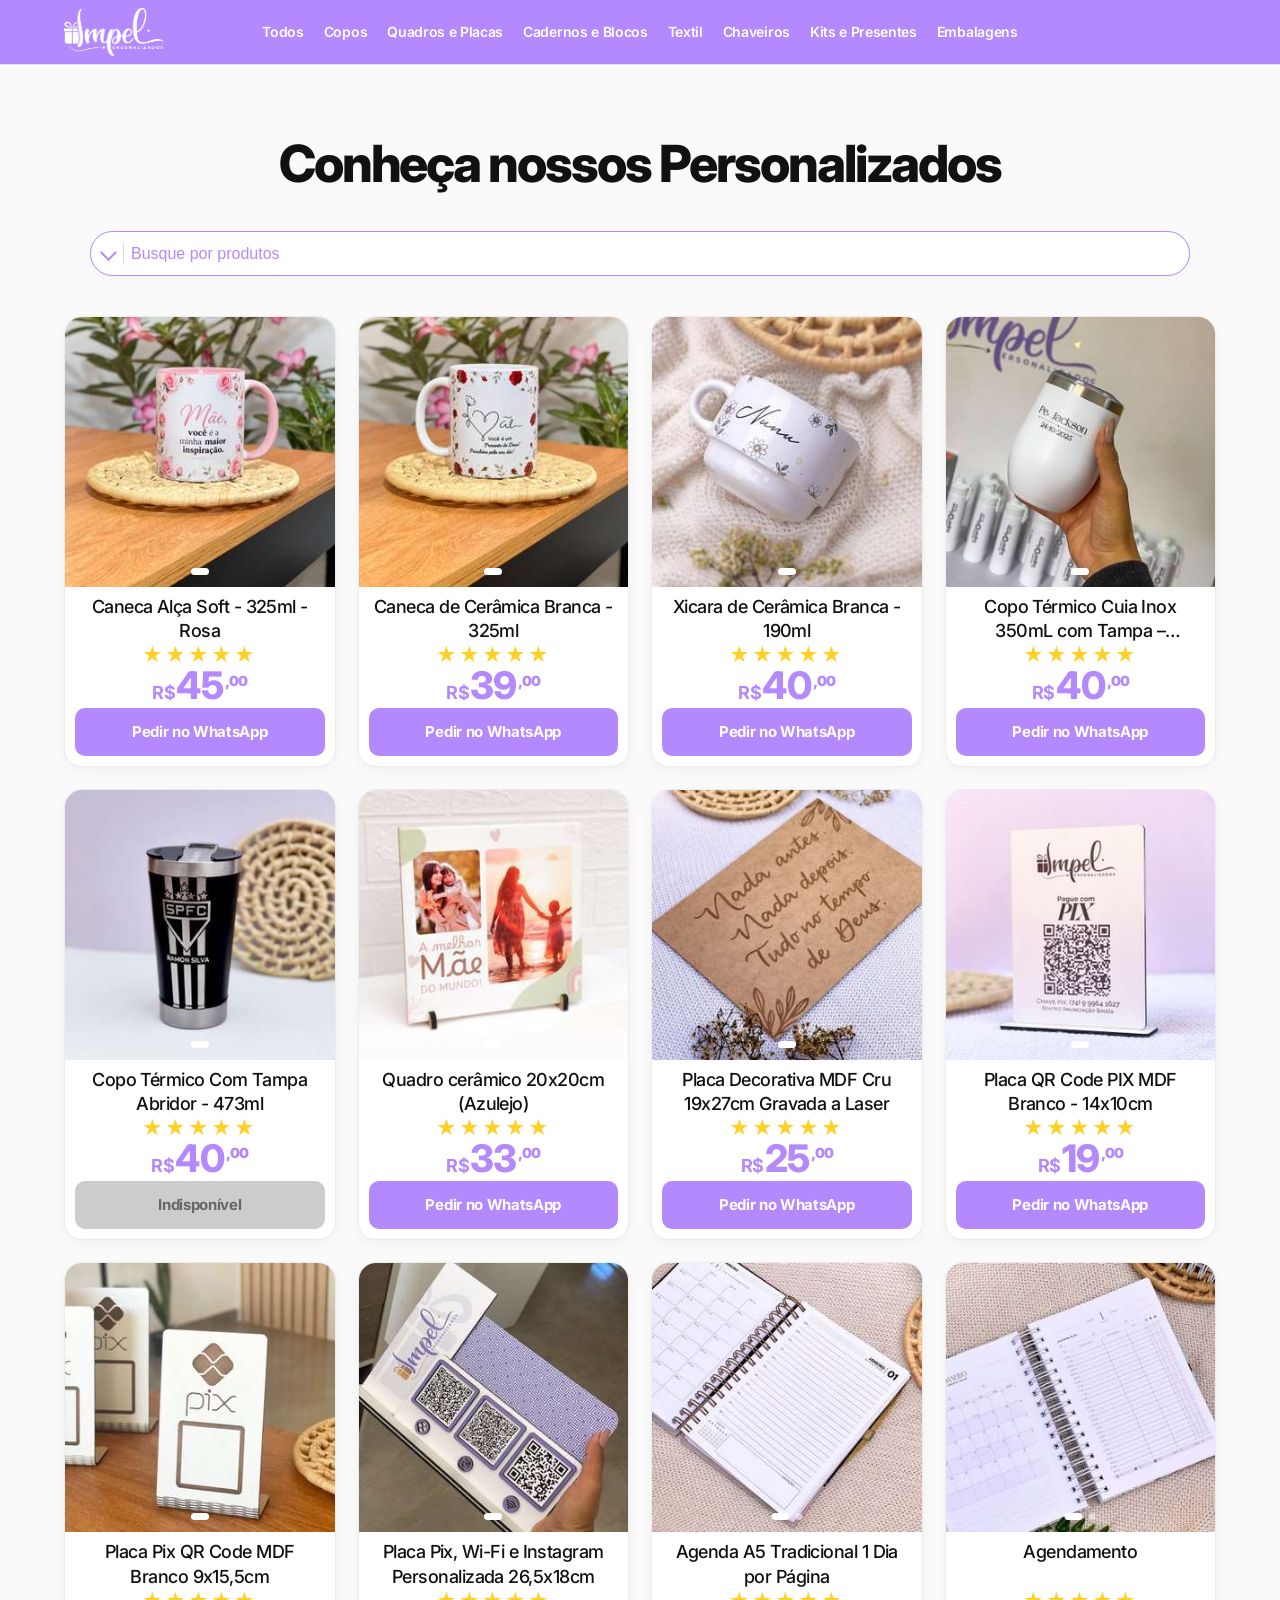
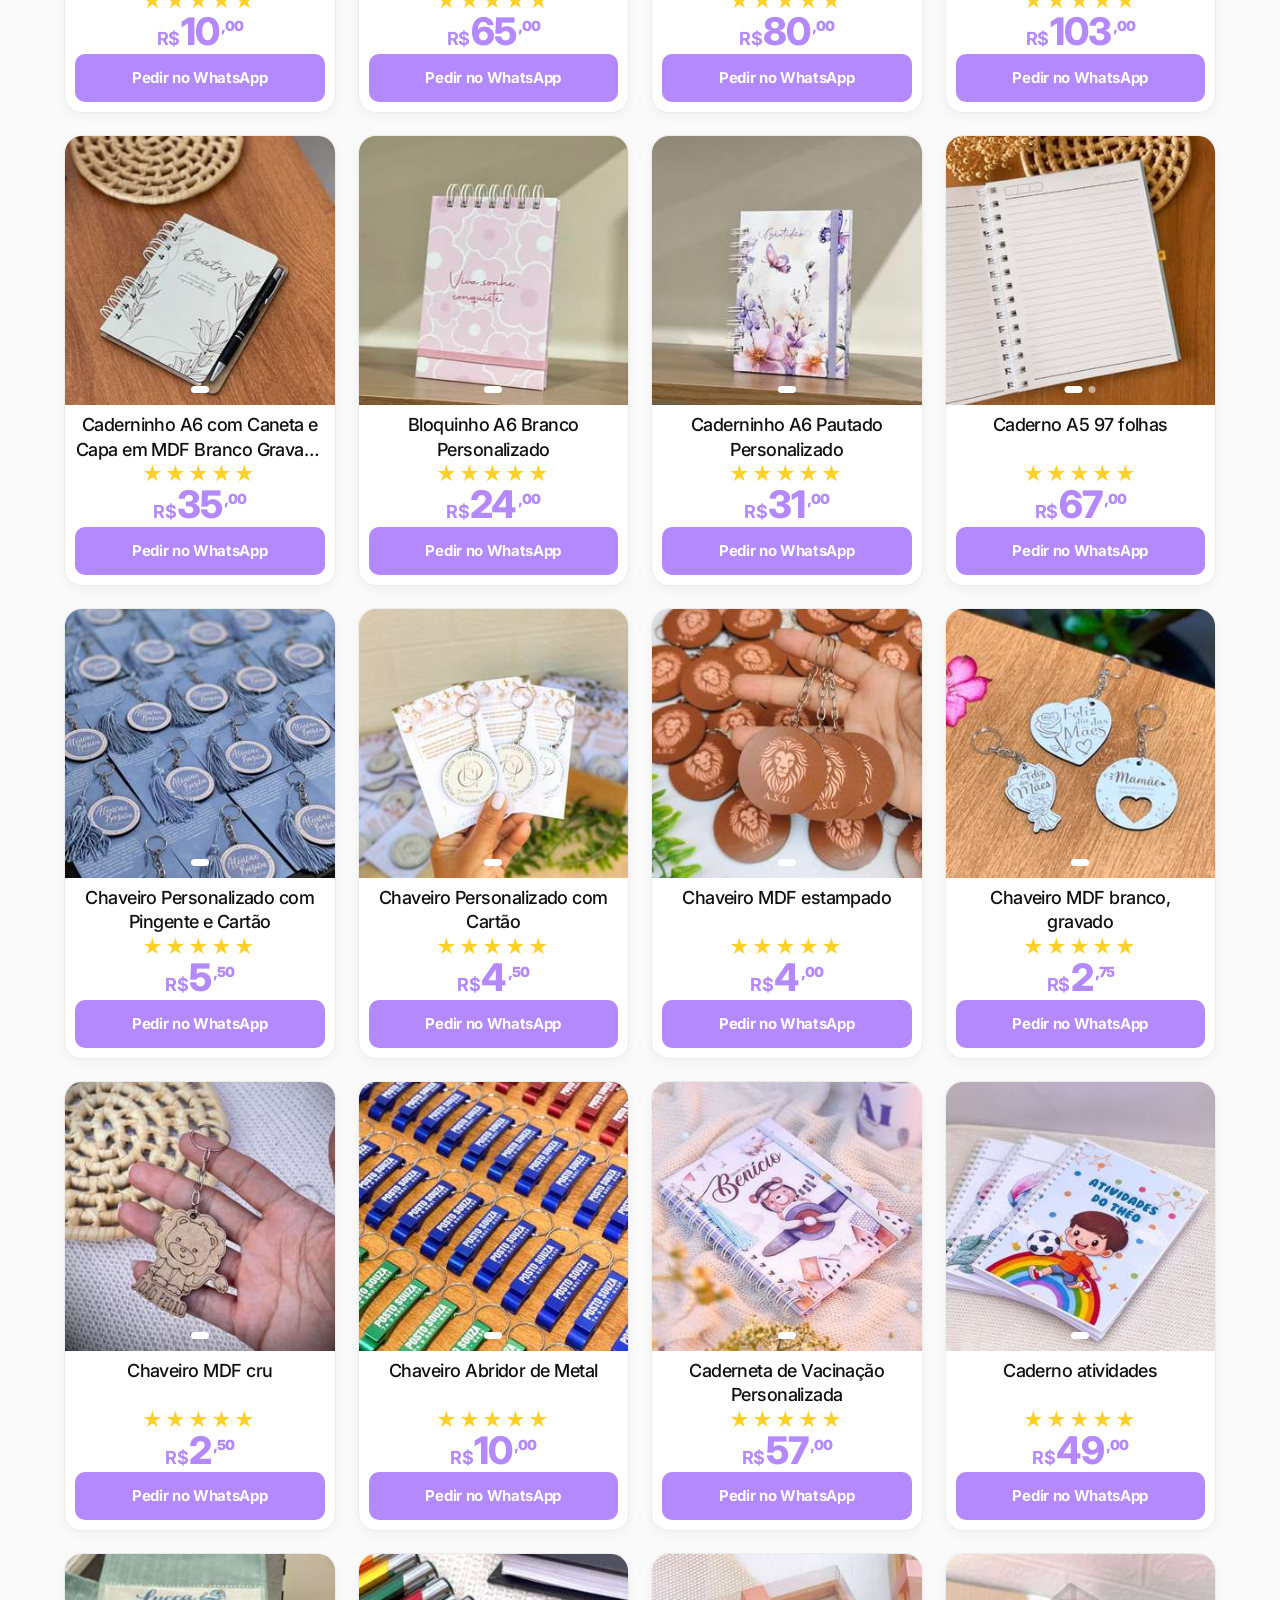
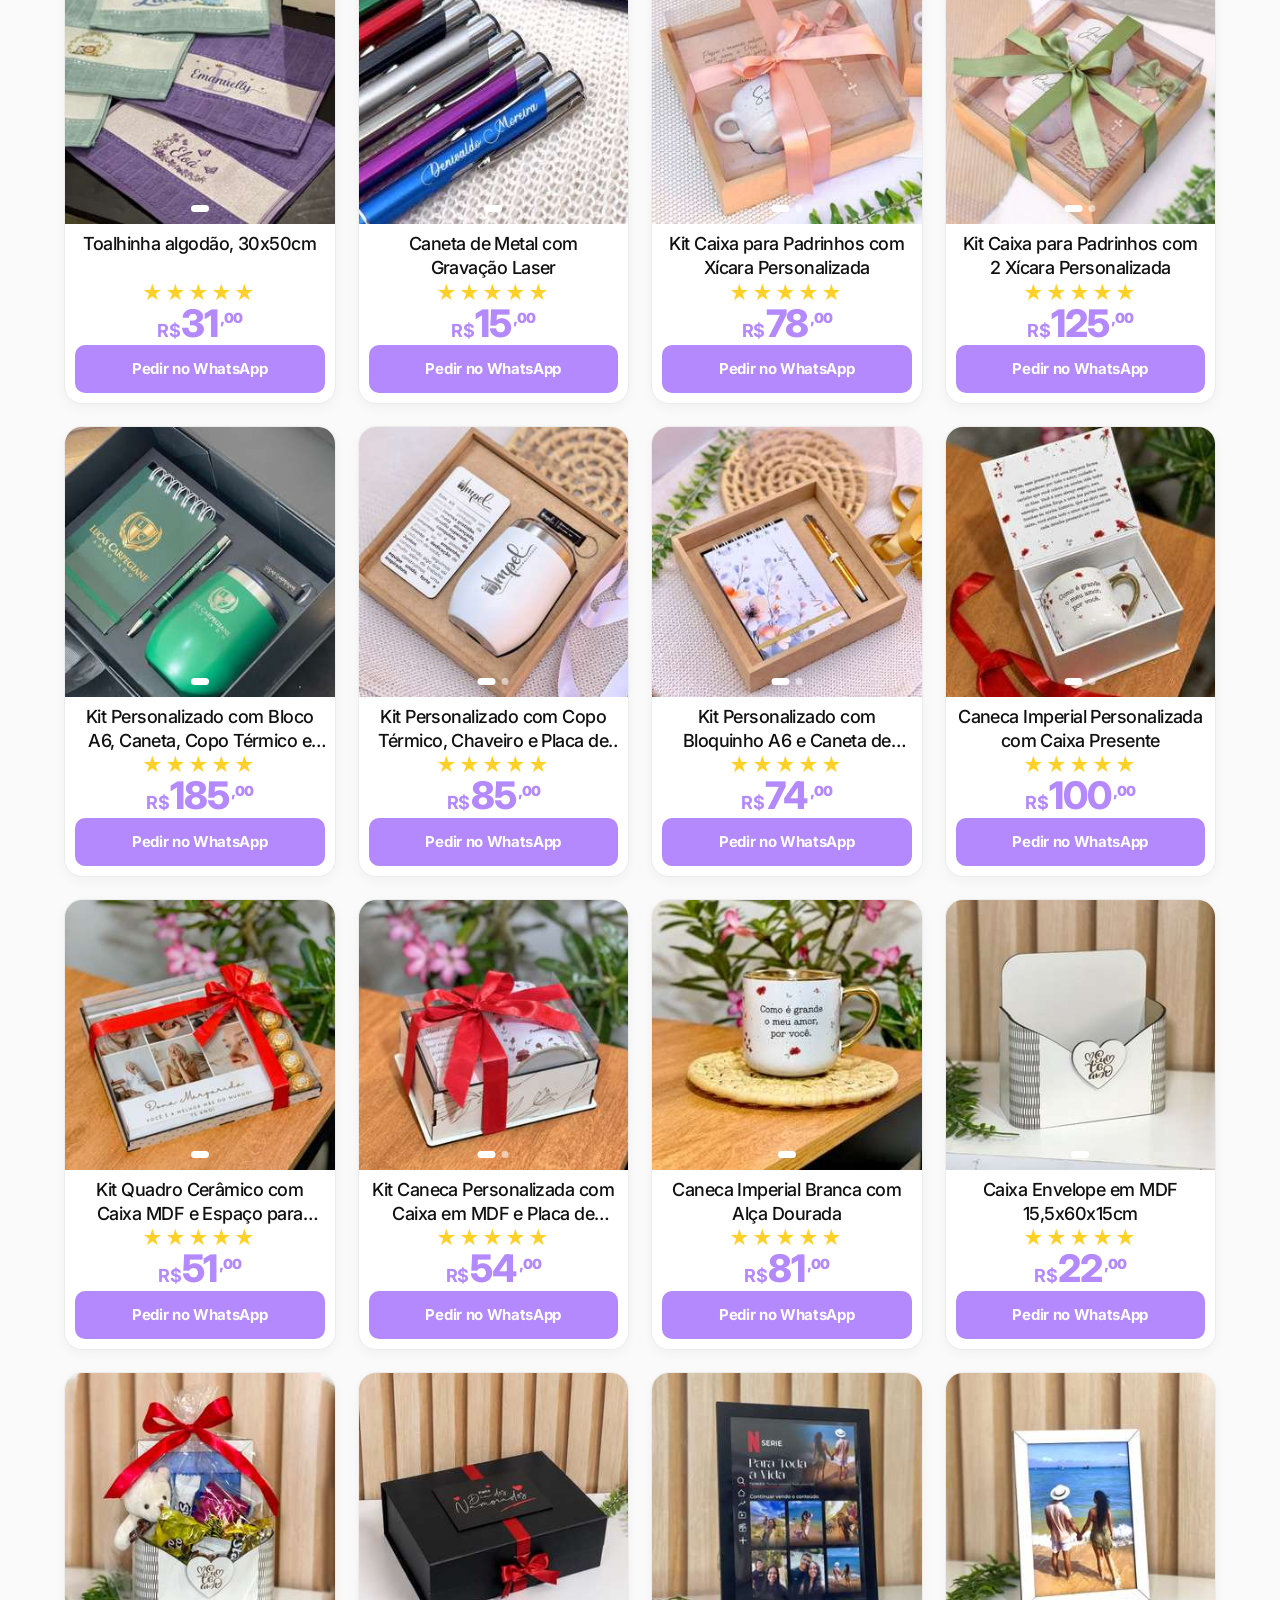
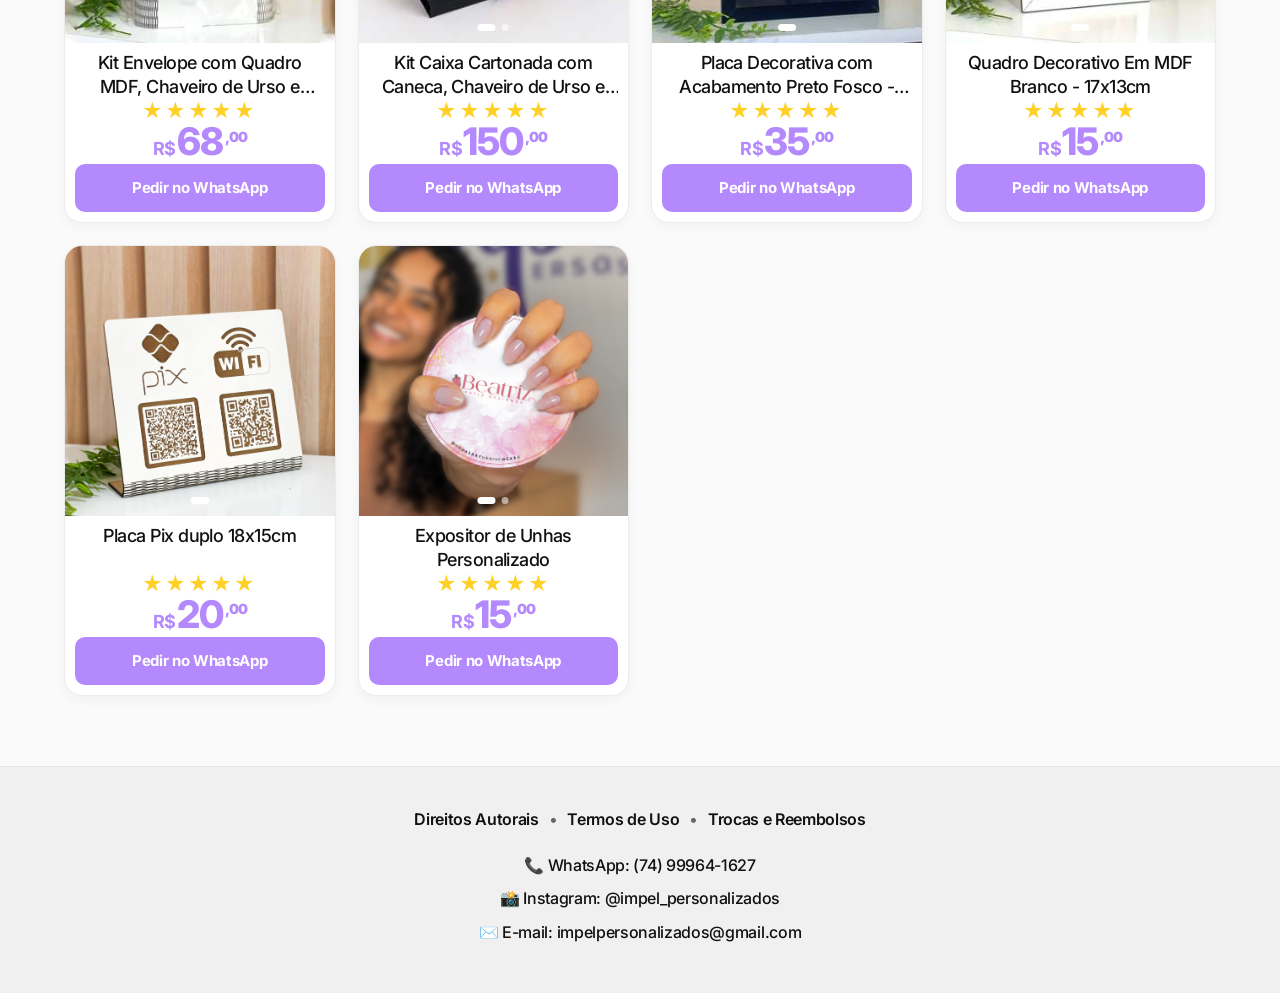
<file: index.html>
<!DOCTYPE html>
<html lang="pt-br">

<head>
    <meta charset="UTF-8">
    <meta name="viewport" content="width=device-width, initial-scale=1.0">
    <title>Impel - Catalogo</title>

    <!--

    TemplateMo 618 The Catalyst

    https://templatemo.com/tm-618-the-catalyst

    Silver & Acid Light-Mode SaaS Landing Page

    -->

    <!-- Google Fonts -->
    <link rel="preconnect" href="https://fonts.googleapis.com">
    <link rel="preconnect" href="https://fonts.gstatic.com" crossorigin>
    <link href="https://fonts.googleapis.com/css2?family=Inter:wght@400;500;600;700;800;900&display=swap"
        rel="stylesheet">

    <!-- Template CSS -->
    <link rel="stylesheet" href="templatemo-catalyst-style.css">
</head>

<body>

    <!-- ===== NAVIGATION ===== -->
    <nav class="nav" role="navigation" aria-label="Main navigation">
        <div class="nav-inner">
            <a href="#" class="nav-logo" aria-label="Catalyst Home">
                <span class="nav-logo-mark">
                    <img src="logo.png" alt="Impel Personalizados">
                </span>
                <!--Impel Personalizados-->
            </a>

            

<ul class="nav-links" id="navLinks">

    <li>
        <a href="#" onclick="filtrarCategoria('todos'); fecharMenuCategorias(event)">
            Todos
        </a>
    </li>

    
    <li>
        <a href="#" onclick="filtrarCategoria('copos'); fecharMenuCategorias(event)">
            Copos
        </a>
    </li>
    <li>
        <a href="#" onclick="filtrarCategoria('quadros e placas'); fecharMenuCategorias(event)">
            Quadros e Placas
        </a>
    </li>
    <li>
        <a href="#" onclick="filtrarCategoria('cadernos e blocos'); fecharMenuCategorias(event)">
            Cadernos e Blocos
        </a>
    </li>
    <li>
        <a href="#" onclick="filtrarCategoria('textil'); fecharMenuCategorias(event)">
            Textil
        </a>
    </li>
    <li>
        <a href="#" onclick="filtrarCategoria('chaveiros'); fecharMenuCategorias(event)">
            Chaveiros
        </a>
    </li>
    <li>
        <a href="#" onclick="filtrarCategoria('kits e presentes'); fecharMenuCategorias(event)">
            Kits e Presentes
        </a>
    </li>
    <li>
        <a href="#" onclick="filtrarCategoria('embalagens'); fecharMenuCategorias(event)">
            Embalagens
        </a>
    </li>

</ul>



            <div class="nav-cta" id="navSearchArea">
                <div class="busca-wrapper busca-nav" id="buscaNav">
                    <div class="busca-box">

                        <button class="btn-abrir-filtro" onclick="abrirFiltro()">
                            <span class="texto-filtro">Filtros</span>
                        </button>

                        <div id="tooltipFiltro" class="tooltip-filtro" onclick="fecharTooltipFiltro()">
                            <div class="tooltip-filtro-box" onclick="event.stopPropagation()">
                                <span class="tooltip-filtro-close" onclick="fecharTooltipFiltro()">×</span>
                                <p>É aqui que você filtra os produtos. Clique na seta para abrir as opções.</p>
                            </div>
                            <span class="tooltip-filtro-arrow"></span>
                        </div>

                        <input type="text" id="buscarProdutoNav" placeholder="O que você procura?">

                    </div>
                </div>
            </div>
            <button class="nav-toggle" id="navToggle" aria-label="Toggle menu" aria-expanded="false">
                <span></span>
            </button>
        </div>
    </nav>

    <!-- ===== SECTION 1: HERO ===== -->
    <section class="hero">
        <!--<div class="container">

            <h1 class="reveal">Seja bem-vindos à <span class="accent-word">Impel 😊</span></h1>
            <p class="hero-sub reveal">Aqui você encontrará produtos desenvolvidos com qualidade, atenção aos detalhes e
                um toque especial para tornar cada peça única. Nosso compromisso é oferecer soluções que unam beleza,
                funcionalidade e bom gosto, sempre pensando em superar suas expectativas.</p>
            <div class="hero-actions reveal">
            </div>
        </div>-->

        <div class="banner-home">

            <div class="banner-track" id="bannerTrack">










                <!-- BANNERS AQUI -->

            </div>

            <div class="banner-track-mobile" id="bannerTrackMobile">

























                











<!-- BANNERS CEL AQUI -->

            </div>

            <div class="banner-dots" id="bannerDots"></div>

        </div>

    </section>

    <!-- ===== SECTION 2: PRODUTOS ===== -->
    <section id="secao2" class="produtos">

        <div class="container">

            <div class="section-header">
                <h2 class="section-title">Conheça nossos Personalizados</h2>
            </div>

            <div class="filtros-produtos">

                <div class="busca-wrapper busca-original" id="buscaWrapper">

                    <div class="busca-box">

                        <button class="btn-abrir-filtro" onclick="abrirFiltro()">
                            <span class="texto-filtro">Filtros</span>
                        </button>

                        <input type="text" id="buscarProdutoPagina" placeholder="Busque por produtos">

                    </div>


                </div>

            </div>

            <div class="produtos-container">

















































































































































                


<a href="https://wa.me/557499641627?text=Quero%20o%20produto%20Caneca%20Al%C3%A7a%20Soft%20-%20325ml%20-%20Rosa" target="_blank" class="produto-link" data-indisponivel="false" data-categoria="copos" data-descricao="cerâmica 325ml">
     <div class="produto">

        

<div class="produto-favorito">♡</div>

<div class="produto-galeria" data-imagens="WhatsApp Image 2026-05-05 at 14.22.15.jpeg">

    <div class="produto-galeria-imagens">
        
            <img src="thumbs/WhatsApp Image 2026-05-05 at 14.22.15.jpeg" alt="Caneca Alça Soft - 325ml - Rosa">
        
    </div>

    <div class="produto-bolinhas">
        
            <span class="produto-bolinha ativa"></span>
        
    </div>

</div>

<div class="produto-info">

            <h3>Caneca Alça Soft - 325ml - Rosa</h3>

            <div class="produto-stars">★★★★★</div>

            <div class="produto-preco">
              <span class="produto-moeda">R$</span>
              <span class="produto-valor">
                 
        45
        <span class="centavos">,00</span>
    
                 </span>
              
            </div>

           

           

            

            <span class="btn-comprar">Pedir no WhatsApp</span>

        </div>

    </div>
</a>







                

<a href="https://wa.me/557499641627?text=Quero%20o%20produto%20Caneca%20de%20Cer%C3%A2mica%20Branca%20-%20325ml" target="_blank" class="produto-link" data-categoria="copos" data-descricao="ceramica 325ml" data-indisponivel="false">
     <div class="produto">

        

<div class="produto-favorito">♡</div>

<div class="produto-galeria" data-imagens="WhatsApp Image 2026-05-05 at 14.22.15 (1).jpeg">

    <div class="produto-galeria-imagens">
        
            <img src="thumbs/WhatsApp Image 2026-05-05 at 14.22.15 (1).jpeg" alt="Caneca de Cerâmica Branca - 325ml">
        
    </div>

    <div class="produto-bolinhas">
        
            <span class="produto-bolinha ativa"></span>
        
    </div>

</div>

<div class="produto-info">

            <h3>Caneca de Cerâmica Branca - 325ml</h3>

            <div class="produto-stars">★★★★★</div>

            <div class="produto-preco">
              <span class="produto-moeda">R$</span>
              <span class="produto-valor">
                 
        39
        <span class="centavos">,00</span>
    
                 </span>
              
            </div>

           

           

            

            <span class="btn-comprar">Pedir no WhatsApp</span>

        </div>

    </div>
</a>




                

<a href="https://wa.me/557499641627?text=Quero%20o%20produto%20Xicara%20de%20Cer%C3%A2mica%20Branca%20-%20190ml" target="_blank" class="produto-link" data-categoria="copos" data-descricao="cerâmica 150ml" data-indisponivel="false">
     <div class="produto">

        

<div class="produto-favorito">♡</div>

<div class="produto-galeria" data-imagens="WhatsApp Image 2025-07-26 at 08.37.10.jpg">

    <div class="produto-galeria-imagens">
        
            <img src="thumbs/WhatsApp Image 2025-07-26 at 08.37.10.jpg" alt="Xicara de Cerâmica Branca - 190ml">
        
    </div>

    <div class="produto-bolinhas">
        
            <span class="produto-bolinha ativa"></span>
        
    </div>

</div>

<div class="produto-info">

            <h3>Xicara de Cerâmica Branca - 190ml</h3>

            <div class="produto-stars">★★★★★</div>

            <div class="produto-preco">
              <span class="produto-moeda">R$</span>
              <span class="produto-valor">
                 
        40
        <span class="centavos">,00</span>
    
                 </span>
              
            </div>

           

           

            

            <span class="btn-comprar">Pedir no WhatsApp</span>

        </div>

    </div>
</a>




                
<a href="https://wa.me/557499641627?text=Quero%20o%20produto%20Copo%20T%C3%A9rmico%20Cuia%20Inox%20350mL%20com%20Tampa%20%E2%80%93%20Personalizado%20a%20Laser" target="_blank" class="produto-link" data-categoria="copos" data-descricao="Aço inox" data-indisponivel="false">
     <div class="produto">

        

<div class="produto-favorito">♡</div>

<div class="produto-galeria" data-imagens="WhatsApp Image 2025-10-28 at 14.32.16.jpg">

    <div class="produto-galeria-imagens">
        
            <img src="thumbs/WhatsApp Image 2025-10-28 at 14.32.16.jpg" alt="Copo Térmico Cuia Inox 350mL com Tampa – Personalizado a Laser">
        
    </div>

    <div class="produto-bolinhas">
        
            <span class="produto-bolinha ativa"></span>
        
    </div>

</div>

<div class="produto-info">

            <h3>Copo Térmico Cuia Inox 350mL com Tampa – Personalizado a Laser</h3>

            <div class="produto-stars">★★★★★</div>

            <div class="produto-preco">
              <span class="produto-moeda">R$</span>
              <span class="produto-valor">
                 
        40
        <span class="centavos">,00</span>
    
                 </span>
              
            </div>

           

           

            

            <span class="btn-comprar">Pedir no WhatsApp</span>

        </div>

    </div>
</a>



                

<a href="#" target="" class="produto-link" data-indisponivel="true" data-categoria="copos" data-descricao="">
     <div class="produto">

        

<div class="produto-favorito">♡</div>

<div class="produto-galeria" data-imagens="WhatsApp Image 2025-08-15 at 17.50.48.jpeg">

    <div class="produto-galeria-imagens">
        
            <img src="thumbs/WhatsApp Image 2025-08-15 at 17.50.48.jpeg" alt="Copo Térmico Com Tampa Abridor - 473ml">
        
    </div>

    <div class="produto-bolinhas">
        
            <span class="produto-bolinha ativa"></span>
        
    </div>

</div>

<div class="produto-info">

            <h3>Copo Térmico Com Tampa Abridor - 473ml</h3>

            <div class="produto-stars">★★★★★</div>

            <div class="produto-preco">
              <span class="produto-moeda">R$</span>
              <span class="produto-valor">
                 
        40
        <span class="centavos">,00</span>
    
                 </span>
              
            </div>

           

           

            

            <span class="btn-indisponivel">Indisponível</span>

        </div>

    </div>
</a>






                
<a href="https://wa.me/557499641627?text=Quero%20o%20produto%20Quadro%20cer%C3%A2mico%2020x20cm%20(Azulejo)" target="_blank" class="produto-link" data-categoria="copos" data-descricao="" data-indisponivel="false">
     <div class="produto">

        

<div class="produto-favorito">♡</div>

<div class="produto-galeria" data-imagens="1746124754567.jpg">

    <div class="produto-galeria-imagens">
        
            <img src="thumbs/1746124754567.jpg" alt="Quadro cerâmico 20x20cm (Azulejo)">
        
    </div>

    <div class="produto-bolinhas">
        
            <span class="produto-bolinha ativa"></span>
        
    </div>

</div>

<div class="produto-info">

            <h3>Quadro cerâmico 20x20cm (Azulejo)</h3>

            <div class="produto-stars">★★★★★</div>

            <div class="produto-preco">
              <span class="produto-moeda">R$</span>
              <span class="produto-valor">
                 
        33
        <span class="centavos">,00</span>
    
                 </span>
              
            </div>

           

           

            

            <span class="btn-comprar">Pedir no WhatsApp</span>

        </div>

    </div>
</a>









                
<a href="https://wa.me/557499641627?text=Quero%20o%20produto%20Placa%20Decorativa%20MDF%20Cru%2019x27cm%20Gravada%20a%20Laser" target="_blank" class="produto-link" data-categoria="quadros e placas" data-descricao="mdf" data-indisponivel="false">
     <div class="produto">

        

<div class="produto-favorito">♡</div>

<div class="produto-galeria" data-imagens="WhatsApp Image 2025-09-01 at 17.14.46.jpg">

    <div class="produto-galeria-imagens">
        
            <img src="thumbs/WhatsApp Image 2025-09-01 at 17.14.46.jpg" alt="Placa Decorativa MDF Cru 19x27cm Gravada a Laser">
        
    </div>

    <div class="produto-bolinhas">
        
            <span class="produto-bolinha ativa"></span>
        
    </div>

</div>

<div class="produto-info">

            <h3>Placa Decorativa MDF Cru 19x27cm Gravada a Laser</h3>

            <div class="produto-stars">★★★★★</div>

            <div class="produto-preco">
              <span class="produto-moeda">R$</span>
              <span class="produto-valor">
                 
        25
        <span class="centavos">,00</span>
    
                 </span>
              
            </div>

           

           

            

            <span class="btn-comprar">Pedir no WhatsApp</span>

        </div>

    </div>
</a>










                
<a href="https://wa.me/557499641627?text=Quero%20o%20produto%20Placa%20QR%20Code%20PIX%20MDF%20Branco%20-%2014x10cm" target="_blank" class="produto-link" data-categoria="quadros e placas" data-descricao="" data-indisponivel="false">
     <div class="produto">

        

<div class="produto-favorito">♡</div>

<div class="produto-galeria" data-imagens="WhatsApp Image 2025-09-06 at 13.04.14.jpeg">

    <div class="produto-galeria-imagens">
        
            <img src="thumbs/WhatsApp Image 2025-09-06 at 13.04.14.jpeg" alt="Placa QR Code PIX MDF Branco - 14x10cm">
        
    </div>

    <div class="produto-bolinhas">
        
            <span class="produto-bolinha ativa"></span>
        
    </div>

</div>

<div class="produto-info">

            <h3>Placa QR Code PIX MDF Branco - 14x10cm</h3>

            <div class="produto-stars">★★★★★</div>

            <div class="produto-preco">
              <span class="produto-moeda">R$</span>
              <span class="produto-valor">
                 
        19
        <span class="centavos">,00</span>
    
                 </span>
              
            </div>

           

           

            

            <span class="btn-comprar">Pedir no WhatsApp</span>

        </div>

    </div>
</a>









                









                
<a href="https://wa.me/557499641627?text=Quero%20o%20produto%20Placa%20Pix%20QR%20Code%20MDF%20Branco%209x15%2C5cm" target="_blank" class="produto-link" data-indisponivel="false" data-categoria="quadros e placas" data-descricao="">
     <div class="produto">

        

<div class="produto-favorito">♡</div>

<div class="produto-galeria" data-imagens="WhatsApp Image 2026-05-05 at 15.07.53.jpeg">

    <div class="produto-galeria-imagens">
        
            <img src="thumbs/WhatsApp Image 2026-05-05 at 15.07.53.jpeg" alt="Placa Pix QR Code MDF Branco 9x15,5cm">
        
    </div>

    <div class="produto-bolinhas">
        
            <span class="produto-bolinha ativa"></span>
        
    </div>

</div>

<div class="produto-info">

            <h3>Placa Pix QR Code MDF Branco 9x15,5cm</h3>

            <div class="produto-stars">★★★★★</div>

            <div class="produto-preco">
              <span class="produto-moeda">R$</span>
              <span class="produto-valor">
                 
        10
        <span class="centavos">,00</span>
    
                 </span>
              
            </div>

           

           

            

            <span class="btn-comprar">Pedir no WhatsApp</span>

        </div>

    </div>
</a>










                
<a href="https://wa.me/557499641627?text=Quero%20o%20produto%20Placa%20Pix%2C%20Wi-Fi%20e%20Instagram%20Personalizada%2026%2C5x18cm" target="_blank" class="produto-link" data-indisponivel="false" data-categoria="quadros e placas" data-descricao="">
     <div class="produto">

        

<div class="produto-favorito">♡</div>

<div class="produto-galeria" data-imagens="WhatsApp Image 2026-05-05 at 15.19.30.jpeg">

    <div class="produto-galeria-imagens">
        
            <img src="thumbs/WhatsApp Image 2026-05-05 at 15.19.30.jpeg" alt="Placa Pix, Wi-Fi e Instagram Personalizada 26,5x18cm">
        
    </div>

    <div class="produto-bolinhas">
        
            <span class="produto-bolinha ativa"></span>
        
    </div>

</div>

<div class="produto-info">

            <h3>Placa Pix, Wi-Fi e Instagram Personalizada 26,5x18cm</h3>

            <div class="produto-stars">★★★★★</div>

            <div class="produto-preco">
              <span class="produto-moeda">R$</span>
              <span class="produto-valor">
                 
        65
        <span class="centavos">,00</span>
    
                 </span>
              
            </div>

           

           

            

            <span class="btn-comprar">Pedir no WhatsApp</span>

        </div>

    </div>
</a>














                

<a href="https://wa.me/557499641627?text=Quero%20o%20produto%20Agenda%20A5%20Tradicional%201%20Dia%20por%20P%C3%A1gina" target="_blank" class="produto-link" data-categoria="cadernos e blocos" data-descricao="" data-indisponivel="false">
     <div class="produto">

        

<div class="produto-favorito">♡</div>

<div class="produto-galeria" data-imagens="WhatsApp Image 2025-11-12 at 06.34.45 (1).jpeg|WhatsApp Image 2025-11-12 at 06.34.45 (2).jpeg">

    <div class="produto-galeria-imagens">
        
            <img src="thumbs/WhatsApp Image 2025-11-12 at 06.34.45 (1).jpeg" alt="Agenda A5 Tradicional 1 Dia por Página">
        
            <img src="thumbs/WhatsApp Image 2025-11-12 at 06.34.45 (2).jpeg" alt="Agenda A5 Tradicional 1 Dia por Página">
        
    </div>

    <div class="produto-bolinhas">
        
            <span class="produto-bolinha ativa"></span>
        
            <span class="produto-bolinha "></span>
        
    </div>

</div>

<div class="produto-info">

            <h3>Agenda A5 Tradicional 1 Dia por Página</h3>

            <div class="produto-stars">★★★★★</div>

            <div class="produto-preco">
              <span class="produto-moeda">R$</span>
              <span class="produto-valor">
                 
        80
        <span class="centavos">,00</span>
    
                 </span>
              
            </div>

           

           

            

            <span class="btn-comprar">Pedir no WhatsApp</span>

        </div>

    </div>
</a>
















                <a href="https://wa.me/557499641627?text=Quero%20o%20produto%20Agendamento" target="_blank"
                    class="produto-link" data-categoria="cadernos e blocos"
                    data-descricao="caderno agenda salão manicure" data-indisponivel="false">
                    <div class="produto">



                        <div class="produto-favorito">♡</div>

                        <div class="produto-galeria"
                            data-imagens="WhatsApp Image 2025-11-12 at 06.34.46 (1).jpeg|WhatsApp Image 2025-11-12 at 06.35.16 (1).jpeg">

                            <div class="produto-galeria-imagens">

                                <img src="thumbs/WhatsApp Image 2025-11-12 at 06.34.46 (1).jpeg" alt="Agendamento">

                                <img src="thumbs/WhatsApp Image 2025-11-12 at 06.35.16 (1).jpeg" alt="Agendamento">

                            </div>

                            <div class="produto-bolinhas">

                                <span class="produto-bolinha ativa"></span>

                                <span class="produto-bolinha "></span>

                            </div>

                        </div>

                        <div class="produto-info">

                            <h3>Agendamento</h3>

                            <div class="produto-stars">★★★★★</div>

                            <div class="produto-preco">
                                <span class="produto-moeda">R$</span>
                                <span class="produto-valor">

                                    103
                                    <span class="centavos">,00</span>

                                </span>

                            </div>







                            <span class="btn-comprar">Pedir no WhatsApp</span>

                        </div>

                    </div>
                </a>












                

<a href="https://wa.me/557499641627?text=Quero%20o%20produto%20Caderninho%20A6%20com%20Caneta%20e%20Capa%20em%20MDF%20Branco%20Gravada%20a%20Laser" target="_blank" class="produto-link" data-indisponivel="false" data-categoria="cadernos e blocos" data-descricao="">
     <div class="produto">

        

<div class="produto-favorito">♡</div>

<div class="produto-galeria" data-imagens="WhatsApp Image 2026-05-05 at 15.07.54.jpeg">

    <div class="produto-galeria-imagens">
        
            <img src="thumbs/WhatsApp Image 2026-05-05 at 15.07.54.jpeg" alt="Caderninho A6 com Caneta e Capa em MDF Branco Gravada a Laser">
        
    </div>

    <div class="produto-bolinhas">
        
            <span class="produto-bolinha ativa"></span>
        
    </div>

</div>

<div class="produto-info">

            <h3>Caderninho A6 com Caneta e Capa em MDF Branco Gravada a Laser</h3>

            <div class="produto-stars">★★★★★</div>

            <div class="produto-preco">
              <span class="produto-moeda">R$</span>
              <span class="produto-valor">
                 
        35
        <span class="centavos">,00</span>
    
                 </span>
              
            </div>

           

           

            

            <span class="btn-comprar">Pedir no WhatsApp</span>

        </div>

    </div>
</a>

















                
<a href="https://wa.me/557499641627?text=Quero%20o%20produto%20Bloquinho%20A6%20Branco%20Personalizado" target="_blank" class="produto-link" data-indisponivel="false" data-categoria="cadernos e blocos" data-descricao="branco    em branco">
     <div class="produto">

        

<div class="produto-favorito">♡</div>

<div class="produto-galeria" data-imagens="WhatsApp Image 2026-01-06 at 18.29.45.jpeg">

    <div class="produto-galeria-imagens">
        
            <img src="thumbs/WhatsApp Image 2026-01-06 at 18.29.45.jpeg" alt="Bloquinho A6 Branco Personalizado">
        
    </div>

    <div class="produto-bolinhas">
        
            <span class="produto-bolinha ativa"></span>
        
    </div>

</div>

<div class="produto-info">

            <h3>Bloquinho A6 Branco Personalizado</h3>

            <div class="produto-stars">★★★★★</div>

            <div class="produto-preco">
              <span class="produto-moeda">R$</span>
              <span class="produto-valor">
                 
        24
        <span class="centavos">,00</span>
    
                 </span>
              
            </div>

           

           

            

            <span class="btn-comprar">Pedir no WhatsApp</span>

        </div>

    </div>
</a>

















                
<a href="https://wa.me/557499641627?text=Quero%20o%20produto%20Caderninho%20A6%20Pautado%20Personalizado" target="_blank" class="produto-link" data-indisponivel="false" data-categoria="cadernos e blocos" data-descricao="">
     <div class="produto">

        

<div class="produto-favorito">♡</div>

<div class="produto-galeria" data-imagens="WhatsApp Image 2026-01-06 at 18.32.28.jpeg">

    <div class="produto-galeria-imagens">
        
            <img src="thumbs/WhatsApp Image 2026-01-06 at 18.32.28.jpeg" alt="Caderninho A6 Pautado Personalizado">
        
    </div>

    <div class="produto-bolinhas">
        
            <span class="produto-bolinha ativa"></span>
        
    </div>

</div>

<div class="produto-info">

            <h3>Caderninho A6 Pautado Personalizado</h3>

            <div class="produto-stars">★★★★★</div>

            <div class="produto-preco">
              <span class="produto-moeda">R$</span>
              <span class="produto-valor">
                 
        31
        <span class="centavos">,00</span>
    
                 </span>
              
            </div>

           

           

            

            <span class="btn-comprar">Pedir no WhatsApp</span>

        </div>

    </div>
</a>
















                

<a href="https://wa.me/557499641627?text=Quero%20o%20produto%20Caderno%20A5%2097%20folhas" target="_blank" class="produto-link" data-indisponivel="false" data-categoria="cadernos e blocos" data-descricao="">
     <div class="produto">

        

<div class="produto-favorito">♡</div>

<div class="produto-galeria" data-imagens="WhatsApp Image 2026-05-05 at 15.43.44.jpeg|WhatsApp Image 2026-05-14 at 11.08.52 (1).jpeg">

    <div class="produto-galeria-imagens">
        
            <img src="thumbs/WhatsApp Image 2026-05-05 at 15.43.44.jpeg" alt="Caderno A5 97 folhas">
        
            <img src="thumbs/WhatsApp Image 2026-05-14 at 11.08.52 (1).jpeg" alt="Caderno A5 97 folhas">
        
    </div>

    <div class="produto-bolinhas">
        
            <span class="produto-bolinha ativa"></span>
        
            <span class="produto-bolinha "></span>
        
    </div>

</div>

<div class="produto-info">

            <h3>Caderno A5 97 folhas</h3>

            <div class="produto-stars">★★★★★</div>

            <div class="produto-preco">
              <span class="produto-moeda">R$</span>
              <span class="produto-valor">
                 
        67
        <span class="centavos">,00</span>
    
                 </span>
              
            </div>

           

           

            

            <span class="btn-comprar">Pedir no WhatsApp</span>

        </div>

    </div>
</a>













                

<a href="https://wa.me/557499641627?text=Quero%20o%20produto%20Chaveiro%20Personalizado%20com%20Pingente%20e%20Cart%C3%A3o" target="_blank" class="produto-link" data-categoria="chaveiros" data-descricao="" data-indisponivel="false">
     <div class="produto">

        

<div class="produto-favorito">♡</div>

<div class="produto-galeria" data-imagens="WhatsApp Image 2026-05-05 at 14.22.16 (4).jpeg">

    <div class="produto-galeria-imagens">
        
            <img src="thumbs/WhatsApp Image 2026-05-05 at 14.22.16 (4).jpeg" alt="Chaveiro Personalizado com Pingente e Cartão">
        
    </div>

    <div class="produto-bolinhas">
        
            <span class="produto-bolinha ativa"></span>
        
    </div>

</div>

<div class="produto-info">

            <h3>Chaveiro Personalizado com Pingente e Cartão</h3>

            <div class="produto-stars">★★★★★</div>

            <div class="produto-preco">
              <span class="produto-moeda">R$</span>
              <span class="produto-valor">
                 
        5
        <span class="centavos">,50</span>
    
                 </span>
              
            </div>

           

           

            

            <span class="btn-comprar">Pedir no WhatsApp</span>

        </div>

    </div>
</a>










                
<a href="https://wa.me/557499641627?text=Quero%20o%20produto%20Chaveiro%20Personalizado%20com%20Cart%C3%A3o%20" target="_blank" class="produto-link" data-categoria="chaveiros" data-descricao="" data-indisponivel="false">
     <div class="produto">

        

<div class="produto-favorito">♡</div>

<div class="produto-galeria" data-imagens="IMG_20241031_192530.jpg">

    <div class="produto-galeria-imagens">
        
            <img src="thumbs/IMG_20241031_192530.jpg" alt="Chaveiro Personalizado com Cartão ">
        
    </div>

    <div class="produto-bolinhas">
        
            <span class="produto-bolinha ativa"></span>
        
    </div>

</div>

<div class="produto-info">

            <h3>Chaveiro Personalizado com Cartão </h3>

            <div class="produto-stars">★★★★★</div>

            <div class="produto-preco">
              <span class="produto-moeda">R$</span>
              <span class="produto-valor">
                 
        4
        <span class="centavos">,50</span>
    
                 </span>
              
            </div>

           

           

            

            <span class="btn-comprar">Pedir no WhatsApp</span>

        </div>

    </div>
</a>









                <a href="https://wa.me/557499641627?text=Quero%20o%20produto%20Chaveiro%20MDF%20estampado"
                    target="_blank" class="produto-link" data-categoria="chaveiros" data-descricao="" data-indisponivel="false">
                    <div class="produto">



                        <div class="produto-favorito">♡</div>

                        <div class="produto-galeria" data-imagens="1739025713437.jpg">

                            <img src="thumbs/1739025713437.jpg" alt="Chaveiro MDF estampado">


                            <div class="produto-bolinhas">

                                <span class="produto-bolinha ativa"></span>

                            </div>
                        </div>


                        <div class="produto-info">

                            <h3>Chaveiro MDF estampado</h3>

                            <div class="produto-stars">★★★★★</div>

                            <div class="produto-preco">
                                <span class="produto-moeda">R$</span>
                                <span class="produto-valor">

                                    4
                                    <span class="centavos">,00</span>

                                </span>

                            </div>







                            <span class="btn-comprar">Pedir no WhatsApp</span>

                        </div>

                    </div>
                </a>









                <a href="https://wa.me/557499641627?text=Quero%20o%20produto%20Chaveiro%20MDF%20branco%2C%20gravado"
                    target="_blank" class="produto-link" data-categoria="chaveiros" data-descricao="" data-indisponivel="false">
                    <div class="produto">



                        <div class="produto-favorito">♡</div>

                        <div class="produto-galeria" data-imagens="WhatsApp Image 2026-05-05 at 16.33.38.jpeg">

                            <img src="thumbs/WhatsApp Image 2026-05-05 at 16.33.38.jpeg"
                                alt="Chaveiro MDF branco, gravado">


                            <div class="produto-bolinhas">

                                <span class="produto-bolinha ativa"></span>

                            </div>
                        </div>


                        <div class="produto-info">

                            <h3>Chaveiro MDF branco, gravado</h3>

                            <div class="produto-stars">★★★★★</div>

                            <div class="produto-preco">
                                <span class="produto-moeda">R$</span>
                                <span class="produto-valor">

                                    2
                                    <span class="centavos">,75</span>

                                </span>

                            </div>







                            <span class="btn-comprar">Pedir no WhatsApp</span>

                        </div>

                    </div>
                </a>









                <a href="https://wa.me/557499641627?text=Quero%20o%20produto%20Chaveiro%20MDF%20cru" target="_blank"
                    class="produto-link" data-categoria="chaveiros" data-descricao="" data-indisponivel="false">
                    <div class="produto">



                        <div class="produto-favorito">♡</div>

                        <div class="produto-galeria" data-imagens="WhatsApp Image 2026-05-05 at 16.38.39.jpeg">

                            <img src="thumbs/WhatsApp Image 2026-05-05 at 16.38.39.jpeg" alt="Chaveiro MDF cru">


                            <div class="produto-bolinhas">

                                <span class="produto-bolinha ativa"></span>

                            </div>
                        </div>


                        <div class="produto-info">

                            <h3>Chaveiro MDF cru</h3>

                            <div class="produto-stars">★★★★★</div>

                            <div class="produto-preco">
                                <span class="produto-moeda">R$</span>
                                <span class="produto-valor">

                                    2
                                    <span class="centavos">,50</span>

                                </span>

                            </div>







                            <span class="btn-comprar">Pedir no WhatsApp</span>

                        </div>

                    </div>
                </a>








                
<a href="https://wa.me/557499641627?text=Quero%20o%20produto%20Chaveiro%20Abridor%20de%20Metal" target="_blank" class="produto-link" data-indisponivel="false" data-categoria="chaveiros" data-descricao="">
     <div class="produto">

        

<div class="produto-favorito">♡</div>

<div class="produto-galeria" data-imagens="WhatsApp Image 2026-05-05 at 16.38.391.jpeg">

    <div class="produto-galeria-imagens">
        
            <img src="thumbs/WhatsApp Image 2026-05-05 at 16.38.391.jpeg" alt="Chaveiro Abridor de Metal">
        
    </div>

    <div class="produto-bolinhas">
        
            <span class="produto-bolinha ativa"></span>
        
    </div>

</div>

<div class="produto-info">

            <h3>Chaveiro Abridor de Metal</h3>

            <div class="produto-stars">★★★★★</div>

            <div class="produto-preco">
              <span class="produto-moeda">R$</span>
              <span class="produto-valor">
                 
        10
        <span class="centavos">,00</span>
    
                 </span>
              
            </div>

           

           

            

            <span class="btn-comprar">Pedir no WhatsApp</span>

        </div>

    </div>
</a>









                


<a href="https://wa.me/557499641627?text=Quero%20o%20produto%20Caderneta%20de%20Vacina%C3%A7%C3%A3o%20Personalizada" target="_blank" class="produto-link" data-indisponivel="false" data-categoria="cadernos e blocos" data-descricao="">
     <div class="produto">

        

<div class="produto-favorito">♡</div>

<div class="produto-galeria" data-imagens="IMG_20250728_154612.jpg">

    <div class="produto-galeria-imagens">
        
            <img src="thumbs/IMG_20250728_154612.jpg" alt="Caderneta de Vacinação Personalizada">
        
    </div>

    <div class="produto-bolinhas">
        
            <span class="produto-bolinha ativa"></span>
        
    </div>

</div>

<div class="produto-info">

            <h3>Caderneta de Vacinação Personalizada</h3>

            <div class="produto-stars">★★★★★</div>

            <div class="produto-preco">
              <span class="produto-moeda">R$</span>
              <span class="produto-valor">
                 
        57
        <span class="centavos">,00</span>
    
                 </span>
              
            </div>

           

           

            

            <span class="btn-comprar">Pedir no WhatsApp</span>

        </div>

    </div>
</a>









                
<a href="https://wa.me/557499641627?text=Quero%20o%20produto%20Caderno%20atividades" target="_blank" class="produto-link" data-indisponivel="false" data-categoria="cadernos e blocos" data-descricao="">
     <div class="produto">

        

<div class="produto-favorito">♡</div>

<div class="produto-galeria" data-imagens="WhatsApp Image 2025-09-24 at 12.18.24kk.jpeg">

    <div class="produto-galeria-imagens">
        
            <img src="thumbs/WhatsApp Image 2025-09-24 at 12.18.24kk.jpeg" alt="Caderno atividades">
        
    </div>

    <div class="produto-bolinhas">
        
            <span class="produto-bolinha ativa"></span>
        
    </div>

</div>

<div class="produto-info">

            <h3>Caderno atividades</h3>

            <div class="produto-stars">★★★★★</div>

            <div class="produto-preco">
              <span class="produto-moeda">R$</span>
              <span class="produto-valor">
                 
        49
        <span class="centavos">,00</span>
    
                 </span>
              
            </div>

           

           

            

            <span class="btn-comprar">Pedir no WhatsApp</span>

        </div>

    </div>
</a>





                











                <a href="https://wa.me/557499641627?text=Quero%20o%20produto%20Toalhinha%20algod%C3%A3o%2C%2030x50cm"
                    target="_blank" class="produto-link" data-descricao="" data-categoria="textil" data-indisponivel="false">
                    <div class="produto">



                        <div class="produto-favorito">♡</div>

                        <div class="produto-galeria" data-imagens="WhatsApp Image 2026-05-05 at 14.22.16 (3).jpeg">

                            <img src="thumbs/WhatsApp Image 2026-05-05 at 14.22.16 (3).jpeg"
                                alt="Toalhinha algodão, 30x50cm">


                            <div class="produto-bolinhas">

                                <span class="produto-bolinha ativa"></span>

                            </div>
                        </div>


                        <div class="produto-info">

                            <h3>Toalhinha algodão, 30x50cm</h3>

                            <div class="produto-stars">★★★★★</div>

                            <div class="produto-preco">
                                <span class="produto-moeda">R$</span>
                                <span class="produto-valor">
                                    31
                                    <span class="centavos">,00</span>
                                </span>

                            </div>





                            <span class="btn-comprar">Pedir no WhatsApp</span>

                        </div>

                    </div>
                </a>


                
<a href="https://wa.me/557499641627?text=Quero%20o%20produto%20Caneta%20de%20Metal%20com%20Grava%C3%A7%C3%A3o%20Laser" target="_blank" class="produto-link" data-indisponivel="false" data-categoria="cadernos e blocos" data-descricao="">
     <div class="produto">

        

<div class="produto-favorito">♡</div>

<div class="produto-galeria" data-imagens="WhatsApp Image 2025-08-13 at 12.54.25.jpeg">

    <div class="produto-galeria-imagens">
        
            <img src="thumbs/WhatsApp Image 2025-08-13 at 12.54.25.jpeg" alt="Caneta de Metal com Gravação Laser">
        
    </div>

    <div class="produto-bolinhas">
        
            <span class="produto-bolinha ativa"></span>
        
    </div>

</div>

<div class="produto-info">

            <h3>Caneta de Metal com Gravação Laser</h3>

            <div class="produto-stars">★★★★★</div>

            <div class="produto-preco">
              <span class="produto-moeda">R$</span>
              <span class="produto-valor">
                 
        15
        <span class="centavos">,00</span>
    
                 </span>
              
            </div>

           

           

            

            <span class="btn-comprar">Pedir no WhatsApp</span>

        </div>

    </div>
</a>





                



<a href="https://wa.me/557499641627?text=Quero%20o%20produto%20Kit%20Caixa%20para%20Padrinhos%20com%20X%C3%ADcara%20Personalizada" target="_blank" class="produto-link" data-indisponivel="false" data-categoria="kits e presentes" data-descricao="">
     <div class="produto">

        

<div class="produto-favorito">♡</div>

<div class="produto-galeria" data-imagens="WhatsApp Image 2025-03-27 at 12.40.38.jpeg|WhatsApp Image 2026-05-05 at 17.14.37.jpeg">

    <div class="produto-galeria-imagens">
        
            <img src="thumbs/WhatsApp Image 2025-03-27 at 12.40.38.jpeg" alt="Kit Caixa para Padrinhos com Xícara Personalizada">
        
            <img src="thumbs/WhatsApp Image 2026-05-05 at 17.14.37.jpeg" alt="Kit Caixa para Padrinhos com Xícara Personalizada">
        
    </div>

    <div class="produto-bolinhas">
        
            <span class="produto-bolinha ativa"></span>
        
            <span class="produto-bolinha "></span>
        
    </div>

</div>

<div class="produto-info">

            <h3>Kit Caixa para Padrinhos com Xícara Personalizada</h3>

            <div class="produto-stars">★★★★★</div>

            <div class="produto-preco">
              <span class="produto-moeda">R$</span>
              <span class="produto-valor">
                 
        78
        <span class="centavos">,00</span>
    
                 </span>
              
            </div>

           

           

            

            <span class="btn-comprar">Pedir no WhatsApp</span>

        </div>

    </div>
</a>












                





<a href="https://wa.me/557499641627?text=Quero%20o%20produto%20Kit%20Caixa%20para%20Padrinhos%20com%202%20X%C3%ADcara%20Personalizada" target="_blank" class="produto-link" data-indisponivel="false" data-categoria="kits e presentes" data-descricao="">
     <div class="produto">

        

<div class="produto-favorito">♡</div>

<div class="produto-galeria" data-imagens="WhatsApp Image 2025-07-27 at 09.09.53.jpeg|WhatsApp Image 2026-05-14 at 10.56.29.jpeg">

    <div class="produto-galeria-imagens">
        
            <img src="thumbs/WhatsApp Image 2025-07-27 at 09.09.53.jpeg" alt="Kit Caixa para Padrinhos com 2 Xícara Personalizada">
        
            <img src="thumbs/WhatsApp Image 2026-05-14 at 10.56.29.jpeg" alt="Kit Caixa para Padrinhos com 2 Xícara Personalizada">
        
    </div>

    <div class="produto-bolinhas">
        
            <span class="produto-bolinha ativa"></span>
        
            <span class="produto-bolinha "></span>
        
    </div>

</div>

<div class="produto-info">

            <h3>Kit Caixa para Padrinhos com 2 Xícara Personalizada</h3>

            <div class="produto-stars">★★★★★</div>

            <div class="produto-preco">
              <span class="produto-moeda">R$</span>
              <span class="produto-valor">
                 
        125
        <span class="centavos">,00</span>
    
                 </span>
              
            </div>

           

           

            

            <span class="btn-comprar">Pedir no WhatsApp</span>

        </div>

    </div>
</a>












                
<a href="https://wa.me/557499641627?text=Quero%20o%20produto%20Kit%20Personalizado%20com%20Bloco%20A6%2C%20Caneta%2C%20Copo%20T%C3%A9rmico%20e%20Chaveiro" target="_blank" class="produto-link" data-indisponivel="false" data-categoria="kits e presentes" data-descricao="">
     <div class="produto">

        

<div class="produto-favorito">♡</div>

<div class="produto-galeria" data-imagens="WhatsApp Image 2026-05-05 at 17.19.36.jpeg">

    <div class="produto-galeria-imagens">
        
            <img src="thumbs/WhatsApp Image 2026-05-05 at 17.19.36.jpeg" alt="Kit Personalizado com Bloco A6, Caneta, Copo Térmico e Chaveiro">
        
    </div>

    <div class="produto-bolinhas">
        
            <span class="produto-bolinha ativa"></span>
        
    </div>

</div>

<div class="produto-info">

            <h3>Kit Personalizado com Bloco A6, Caneta, Copo Térmico e Chaveiro</h3>

            <div class="produto-stars">★★★★★</div>

            <div class="produto-preco">
              <span class="produto-moeda">R$</span>
              <span class="produto-valor">
                 
        185
        <span class="centavos">,00</span>
    
                 </span>
              
            </div>

           

           

            

            <span class="btn-comprar">Pedir no WhatsApp</span>

        </div>

    </div>
</a>




                
<a href="https://wa.me/557499641627?text=Quero%20o%20produto%20Kit%20Personalizado%20com%20Copo%20T%C3%A9rmico%2C%20Chaveiro%20e%20Placa%20de%20Homenagem" target="_blank" class="produto-link" data-indisponivel="false" data-categoria="kits e presentes" data-descricao="">
     <div class="produto">

        

<div class="produto-favorito">♡</div>

<div class="produto-galeria" data-imagens="WhatsApp Image 2025-11-19 at 14.20.48.jpeg|WhatsApp Image 2026-05-14 at 11.08.53 (1).jpeg">

    <div class="produto-galeria-imagens">
        
            <img src="thumbs/WhatsApp Image 2025-11-19 at 14.20.48.jpeg" alt="Kit Personalizado com Copo Térmico, Chaveiro e Placa de Homenagem">
        
            <img src="thumbs/WhatsApp Image 2026-05-14 at 11.08.53 (1).jpeg" alt="Kit Personalizado com Copo Térmico, Chaveiro e Placa de Homenagem">
        
    </div>

    <div class="produto-bolinhas">
        
            <span class="produto-bolinha ativa"></span>
        
            <span class="produto-bolinha "></span>
        
    </div>

</div>

<div class="produto-info">

            <h3>Kit Personalizado com Copo Térmico, Chaveiro e Placa de Homenagem</h3>

            <div class="produto-stars">★★★★★</div>

            <div class="produto-preco">
              <span class="produto-moeda">R$</span>
              <span class="produto-valor">
                 
        85
        <span class="centavos">,00</span>
    
                 </span>
              
            </div>

           

           

            

            <span class="btn-comprar">Pedir no WhatsApp</span>

        </div>

    </div>
</a>





                
<a href="https://wa.me/557499641627?text=Quero%20o%20produto%20Kit%20Personalizado%20com%20Bloquinho%20A6%20e%20Caneta%20de%20Metal" target="_blank" class="produto-link" data-indisponivel="false" data-categoria="kits e presentes" data-descricao="">
     <div class="produto">

        

<div class="produto-favorito">♡</div>

<div class="produto-galeria" data-imagens="WhatsApp Image 2025-11-19 at 14.20.49.jpeg|WhatsApp Image 2026-05-14 at 11.08.53.jpeg">

    <div class="produto-galeria-imagens">
        
            <img src="thumbs/WhatsApp Image 2025-11-19 at 14.20.49.jpeg" alt="Kit Personalizado com Bloquinho A6 e Caneta de Metal">
        
            <img src="thumbs/WhatsApp Image 2026-05-14 at 11.08.53.jpeg" alt="Kit Personalizado com Bloquinho A6 e Caneta de Metal">
        
    </div>

    <div class="produto-bolinhas">
        
            <span class="produto-bolinha ativa"></span>
        
            <span class="produto-bolinha "></span>
        
    </div>

</div>

<div class="produto-info">

            <h3>Kit Personalizado com Bloquinho A6 e Caneta de Metal</h3>

            <div class="produto-stars">★★★★★</div>

            <div class="produto-preco">
              <span class="produto-moeda">R$</span>
              <span class="produto-valor">
                 
        74
        <span class="centavos">,00</span>
    
                 </span>
              
            </div>

           

           

            

            <span class="btn-comprar">Pedir no WhatsApp</span>

        </div>

    </div>
</a>





                


<a href="https://wa.me/557499641627?text=Quero%20o%20produto%20Caneca%20Imperial%20Personalizada%20com%20Caixa%20Presente" target="_blank" class="produto-link" data-indisponivel="false" data-categoria="kits e presentes" data-descricao="">
     <div class="produto">

        

<div class="produto-favorito">♡</div>

<div class="produto-galeria" data-imagens="01.jpg|WhatsApp Image 2026-05-14 at 10.56.24.jpeg">

    <div class="produto-galeria-imagens">
        
            <img src="thumbs/01.jpg" alt="Caneca Imperial Personalizada com Caixa Presente">
        
            <img src="thumbs/WhatsApp Image 2026-05-14 at 10.56.24.jpeg" alt="Caneca Imperial Personalizada com Caixa Presente">
        
    </div>

    <div class="produto-bolinhas">
        
            <span class="produto-bolinha ativa"></span>
        
            <span class="produto-bolinha "></span>
        
    </div>

</div>

<div class="produto-info">

            <h3>Caneca Imperial Personalizada com Caixa Presente</h3>

            <div class="produto-stars">★★★★★</div>

            <div class="produto-preco">
              <span class="produto-moeda">R$</span>
              <span class="produto-valor">
                 
        100
        <span class="centavos">,00</span>
    
                 </span>
              
            </div>

           

           

            

            <span class="btn-comprar">Pedir no WhatsApp</span>

        </div>

    </div>
</a>






                
<a href="https://wa.me/557499641627?text=Quero%20o%20produto%20Kit%20Quadro%20Cer%C3%A2mico%20com%20Caixa%20MDF%20e%20Espa%C3%A7o%20para%20Doces" target="_blank" class="produto-link" data-indisponivel="false" data-categoria="kits e presentes" data-descricao="">
     <div class="produto">

        

<div class="produto-favorito">♡</div>

<div class="produto-galeria" data-imagens="WhatsApp Image 2026-05-05 at 17.19.37 (1).jpeg">

    <div class="produto-galeria-imagens">
        
            <img src="thumbs/WhatsApp Image 2026-05-05 at 17.19.37 (1).jpeg" alt="Kit Quadro Cerâmico com Caixa MDF e Espaço para Doces">
        
    </div>

    <div class="produto-bolinhas">
        
            <span class="produto-bolinha ativa"></span>
        
    </div>

</div>

<div class="produto-info">

            <h3>Kit Quadro Cerâmico com Caixa MDF e Espaço para Doces</h3>

            <div class="produto-stars">★★★★★</div>

            <div class="produto-preco">
              <span class="produto-moeda">R$</span>
              <span class="produto-valor">
                 
        51
        <span class="centavos">,00</span>
    
                 </span>
              
            </div>

           

           

            

            <span class="btn-comprar">Pedir no WhatsApp</span>

        </div>

    </div>
</a>





                



<a href="https://wa.me/557499641627?text=Quero%20o%20produto%20Kit%20Caneca%20Personalizada%20com%20Caixa%20em%20MDF%20e%20Placa%20de%20Homenagem" target="_blank" class="produto-link" data-categoria="kits e presentes" data-descricao="" data-indisponivel="false">
     <div class="produto">

        

<div class="produto-favorito">♡</div>

<div class="produto-galeria" data-imagens="WhatsApp Image 2026-05-14 at 11.05.03.jpeg|WhatsApp Image 2026-05-05 at 17.19.36 (2).jpeg">

    <div class="produto-galeria-imagens">
        
            <img src="thumbs/WhatsApp Image 2026-05-14 at 11.05.03.jpeg" alt="Kit Caneca Personalizada com Caixa em MDF e Placa de Homenagem">
        
            <img src="thumbs/WhatsApp Image 2026-05-05 at 17.19.36 (2).jpeg" alt="Kit Caneca Personalizada com Caixa em MDF e Placa de Homenagem">
        
    </div>

    <div class="produto-bolinhas">
        
            <span class="produto-bolinha ativa"></span>
        
            <span class="produto-bolinha "></span>
        
    </div>

</div>

<div class="produto-info">

            <h3>Kit Caneca Personalizada com Caixa em MDF e Placa de Homenagem</h3>

            <div class="produto-stars">★★★★★</div>

            <div class="produto-preco">
              <span class="produto-moeda">R$</span>
              <span class="produto-valor">
                 
        54
        <span class="centavos">,00</span>
    
                 </span>
              
            </div>

           

           

            

            <span class="btn-comprar">Pedir no WhatsApp</span>

        </div>

    </div>
</a>








                




                

<a href="https://wa.me/557499641627?text=Quero%20o%20produto%20Caneca%20Imperial%20Branca%20com%20Al%C3%A7a%20Dourada" target="_blank" class="produto-link" data-indisponivel="false" data-categoria="copos" data-descricao="">
     <div class="produto">

        

<div class="produto-favorito">♡</div>

<div class="produto-galeria" data-imagens="IMG_1465.jpg">

    <div class="produto-galeria-imagens">
        
            <img src="thumbs/IMG_1465.jpg" alt="Caneca Imperial Branca com Alça Dourada">
        
    </div>

    <div class="produto-bolinhas">
        
            <span class="produto-bolinha ativa"></span>
        
    </div>

</div>

<div class="produto-info">

            <h3>Caneca Imperial Branca com Alça Dourada</h3>

            <div class="produto-stars">★★★★★</div>

            <div class="produto-preco">
              <span class="produto-moeda">R$</span>
              <span class="produto-valor">
                 
        81
        <span class="centavos">,00</span>
    
                 </span>
              
            </div>

           

           

            

            <span class="btn-comprar">Pedir no WhatsApp</span>

        </div>

    </div>
</a>

































































                



<a href="https://wa.me/557499641627?text=Quero%20o%20produto%20Caixa%20Envelope%20em%20MDF%2015%2C5x60x15cm" target="_blank" class="produto-link" data-categoria="embalagens" data-descricao="" data-indisponivel="false">
     <div class="produto">

        

<div class="produto-favorito">♡</div>

<div class="produto-galeria" data-imagens="WhatsApp Image 2026-06-01 at 14.44.57.jpeg">

    <div class="produto-galeria-imagens">
        
            <img src="thumbs/WhatsApp Image 2026-06-01 at 14.44.57.jpeg" alt="Caixa Envelope em MDF 15,5x60x15cm">
        
    </div>

    <div class="produto-bolinhas">
        
            <span class="produto-bolinha ativa"></span>
        
    </div>

</div>

<div class="produto-info">

            <h3>Caixa Envelope em MDF 15,5x60x15cm</h3>

            <div class="produto-stars">★★★★★</div>

            <div class="produto-preco">
              <span class="produto-moeda">R$</span>
              <span class="produto-valor">
                 
        22
        <span class="centavos">,00</span>
    
                 </span>
              
            </div>

           

           

            

            <span class="btn-comprar">Pedir no WhatsApp</span>

        </div>

    </div>
</a>




        


<a href="https://wa.me/557499641627?text=Quero%20o%20produto%20Kit%20Envelope%20com%20Quadro%20MDF%2C%20Chaveiro%20de%20Urso%20e%20Bombons" target="_blank" class="produto-link" data-categoria="kits e presentes" data-descricao="" data-indisponivel="false">
     <div class="produto">

        

<div class="produto-favorito">♡</div>

<div class="produto-galeria" data-imagens="WhatsApp Image 2026-06-01 at 14.44.571.jpeg|WhatsApp Image 2026-06-01 at 14.44.572.jpg">

    <div class="produto-galeria-imagens">
        
            <img src="thumbs/WhatsApp Image 2026-06-01 at 14.44.571.jpeg" alt="Kit Envelope com Quadro MDF, Chaveiro de Urso e Bombons">
        
            <img src="thumbs/WhatsApp Image 2026-06-01 at 14.44.572.jpg" alt="Kit Envelope com Quadro MDF, Chaveiro de Urso e Bombons">
        
    </div>

    <div class="produto-bolinhas">
        
            <span class="produto-bolinha ativa"></span>
        
            <span class="produto-bolinha "></span>
        
    </div>

</div>

<div class="produto-info">

            <h3>Kit Envelope com Quadro MDF, Chaveiro de Urso e Bombons</h3>

            <div class="produto-stars">★★★★★</div>

            <div class="produto-preco">
              <span class="produto-moeda">R$</span>
              <span class="produto-valor">
                 
        68
        <span class="centavos">,00</span>
    
                 </span>
              
            </div>

           

           

            

            <span class="btn-comprar">Pedir no WhatsApp</span>

        </div>

    </div>
</a>



        





<a href="https://wa.me/557499641627?text=Quero%20o%20produto%20Kit%20Caixa%20Cartonada%20com%20Caneca%2C%20Chaveiro%20de%20Urso%20e%20Chaveiro%20Abridor" target="_blank" class="produto-link" data-categoria="kits e presentes" data-descricao="" data-indisponivel="false">
     <div class="produto">

        

<div class="produto-favorito">♡</div>

<div class="produto-galeria" data-imagens="WhatsApp Image 2026-06-01 at 14.44.582.jpeg|WhatsApp Image 2026-06-01 at 14.44.58.jpeg">

    <div class="produto-galeria-imagens">
        
            <img src="thumbs/WhatsApp Image 2026-06-01 at 14.44.582.jpeg" alt="Kit Caixa Cartonada com Caneca, Chaveiro de Urso e Chaveiro Abridor">
        
            <img src="thumbs/WhatsApp Image 2026-06-01 at 14.44.58.jpeg" alt="Kit Caixa Cartonada com Caneca, Chaveiro de Urso e Chaveiro Abridor">
        
    </div>

    <div class="produto-bolinhas">
        
            <span class="produto-bolinha ativa"></span>
        
            <span class="produto-bolinha "></span>
        
    </div>

</div>

<div class="produto-info">

            <h3>Kit Caixa Cartonada com Caneca, Chaveiro de Urso e Chaveiro Abridor</h3>

            <div class="produto-stars">★★★★★</div>

            <div class="produto-preco">
              <span class="produto-moeda">R$</span>
              <span class="produto-valor">
                 
        150
        <span class="centavos">,00</span>
    
                 </span>
              
            </div>

           

           

            

            <span class="btn-comprar">Pedir no WhatsApp</span>

        </div>

    </div>
</a>






        
<a href="https://wa.me/557499641627?text=Quero%20o%20produto%20Placa%20Decorativa%20com%20Acabamento%20Preto%20Fosco%20-%2023x18cm" target="_blank" class="produto-link"
   data-descricao="" data-categoria="quadros e placas" data-indisponivel="false">
    <div class="produto">

        

        <div class="produto-favorito">♡</div>

<div class="produto-galeria" data-imagens="WhatsApp Image 2026-06-01 at 14.44.584.jpeg">

    <div class="produto-galeria-imagens">
        
            <img src="thumbs/WhatsApp Image 2026-06-01 at 14.44.584.jpeg" alt="Placa Decorativa com Acabamento Preto Fosco - 23x18cm">
        
    </div>

    <div class="produto-bolinhas">
        
            <span class="produto-bolinha ativa"></span>
        
    </div>

</div>

<div class="produto-info">

            <h3>Placa Decorativa com Acabamento Preto Fosco - 23x18cm</h3>

            <div class="produto-stars">★★★★★</div>

            <div class="produto-preco">
              <span class="produto-moeda">R$</span>
              <span class="produto-valor">
                 35
                 <span class="centavos">,00</span>
              </span>
              
            </div>

           

            

            <span class="btn-comprar">Pedir no WhatsApp</span>

        </div>

    </div>
</a>

        
<a href="https://wa.me/557499641627?text=Quero%20o%20produto%20Quadro%20Decorativo%20Em%20MDF%20Branco%20-%2017x13cm" target="_blank" class="produto-link"
   data-descricao="" data-categoria="quadros e placas" data-indisponivel="false">
    <div class="produto">

        

        <div class="produto-favorito">♡</div>

<div class="produto-galeria" data-imagens="WhatsApp Image 2026-06-01 at 14.44.585.jpeg">

    <div class="produto-galeria-imagens">
        
            <img src="thumbs/WhatsApp Image 2026-06-01 at 14.44.585.jpeg" alt="Quadro Decorativo Em MDF Branco - 17x13cm">
        
    </div>

    <div class="produto-bolinhas">
        
            <span class="produto-bolinha ativa"></span>
        
    </div>

</div>

<div class="produto-info">

            <h3>Quadro Decorativo Em MDF Branco - 17x13cm</h3>

            <div class="produto-stars">★★★★★</div>

            <div class="produto-preco">
              <span class="produto-moeda">R$</span>
              <span class="produto-valor">
                 15
                 <span class="centavos">,00</span>
              </span>
              
            </div>

           

            

            <span class="btn-comprar">Pedir no WhatsApp</span>

        </div>

    </div>
</a>

        
<a href="https://wa.me/557499641627?text=Quero%20o%20produto%20Placa%20Pix%20duplo%2018x15cm" target="_blank" class="produto-link" data-indisponivel="false"
   data-descricao="" data-categoria="quadros e placas">
    <div class="produto">

        

        <div class="produto-favorito">♡</div>

<div class="produto-galeria" data-imagens="WhatsApp Image 2026-06-01 at 17.47.20.jpeg">

    <div class="produto-galeria-imagens">
        
            <img src="thumbs/WhatsApp Image 2026-06-01 at 17.47.20.jpeg" alt="Placa Pix duplo 18x15cm">
        
    </div>

    <div class="produto-bolinhas">
        
            <span class="produto-bolinha ativa"></span>
        
    </div>

</div>

<div class="produto-info">

            <h3>Placa Pix duplo 18x15cm</h3>

            <div class="produto-stars">★★★★★</div>

            <div class="produto-preco">
              <span class="produto-moeda">R$</span>
              <span class="produto-valor">
                 20
                 <span class="centavos">,00</span>
              </span>
              
            </div>

           

            

            <span class="btn-comprar">Pedir no WhatsApp</span>

        </div>

    </div>
</a>

        







<a href="https://wa.me/557499641627?text=Quero%20o%20produto%20Expositor%20de%20Unhas%20Personalizado" target="_blank" class="produto-link" data-indisponivel="false" data-categoria="quadros e placas" data-descricao="Unhas, Sublimação, Mdf">
     <div class="produto">

        

<div class="produto-favorito">♡</div>

<div class="produto-galeria" data-imagens="123.jpg|WhatsApp Image 2026-06-18 at 16.59.13.jpeg">

    <div class="produto-galeria-imagens">
        
            <img src="thumbs/123.jpg" alt="Expositor de Unhas Personalizado">
        
            <img src="thumbs/WhatsApp Image 2026-06-18 at 16.59.13.jpeg" alt="Expositor de Unhas Personalizado">
        
    </div>

    <div class="produto-bolinhas">
        
            <span class="produto-bolinha ativa"></span>
        
            <span class="produto-bolinha "></span>
        
    </div>

</div>

<div class="produto-info">

            <h3>Expositor de Unhas Personalizado</h3>

            <div class="produto-stars">★★★★★</div>

            <div class="produto-preco">
              <span class="produto-moeda">R$</span>
              <span class="produto-valor">
                 
        15
        <span class="centavos">,00</span>
    
                 </span>
              
            </div>

           

           

            

            <span class="btn-comprar">Pedir no WhatsApp</span>

        </div>

    </div>
</a>








        <!-- PRODUTOS AQUI -->

            </div>

        </div>

    </section>



    <!-- Template JS -->
    <script src="templatemo-catalyst-script.js"></script>

    <footer class="footer">

        <div class="container">

            <div class="footer-links-top">

                <a href="#" onclick="abrirModal('direitos')">Direitos Autorais</a>
                <span>•</span>

                <a href="#" onclick="abrirModal('termos')">Termos de Uso</a>
                <span>•</span>

                <a href="#" onclick="abrirModal('reembolso')">Trocas e Reembolsos</a>

            </div>

            <div class="footer-contato">

                <p>
                    📞
                    <a href="https://wa.me/557499641627" target="_blank">
                        WhatsApp: (74) 99964-1627
                    </a>
                </p>

                <p>
                    📸
                    <a href="https://www.instagram.com/impel_personalizados/" target="_blank">
                        Instagram: @impel_personalizados
                    </a>
                </p>

                <p>
                    ✉️
                    <a href="mailto:impelpersonalizados@gmail.com">
                        E-mail: impelpersonalizados@gmail.com
                    </a>
                </p>

            </div>

        </div>

    </footer>

    <script>
        const produtosContainer = document.querySelector(".produtos-container");
        const produtos = Array.from(document.querySelectorAll(".produto-link"));

        const inputNav = document.getElementById("buscarProdutoNav");
        const inputPagina = document.getElementById("buscarProdutoPagina");

        function filtrarProdutos(busca) {

            busca = busca.toLowerCase().trim();

            produtos.forEach(produto => {

                const nome = produto.querySelector("h3").innerText.toLowerCase();

                const descricao =
                    (produto.dataset.descricao || "").toLowerCase();

                const categoria =
                    (produto.dataset.categoria || "").toLowerCase();

                produto.style.display =
                    nome.includes(busca) ||
                        descricao.includes(busca) ||
                        categoria.includes(busca)
                        ? "block"
                        : "none";

            });

        }

        function sincronizarBuscadores(origem) {

            const valor = origem.value;

            if (origem === inputNav && inputPagina) {
                inputPagina.value = valor;
            }

            if (origem === inputPagina && inputNav) {
                inputNav.value = valor;
            }

            filtrarProdutos(valor);

        }

        if (inputNav) {

            inputNav.addEventListener("input", function () {

                sincronizarBuscadores(this);

            });

        }

        if (inputPagina) {

            inputPagina.addEventListener("input", function () {

                sincronizarBuscadores(this);

            });

        }

        function abrirFiltro() {
            document.getElementById("modalFiltro").style.display = "flex";
        }

        function fecharFiltro() {
            document.getElementById("modalFiltro").style.display = "none";
        }

        function aplicarFiltro(tipo) {

            produtos.forEach(produto => {
                produto.style.display = "block";
            });

            if (tipo === "menor" || tipo === "maior") {

                produtos.sort((a, b) => {

                    const precoA = parseFloat(
                        a.querySelector(".produto-valor").innerText.replace(",", ".")
                    );

                    const precoB = parseFloat(
                        b.querySelector(".produto-valor").innerText.replace(",", ".")
                    );

                    return tipo === "menor"
                        ? precoA - precoB
                        : precoB - precoA;
                });

                produtosContainer.innerHTML = "";
                produtos.forEach(p => produtosContainer.appendChild(p));
            }

            if (tipo === "desconto") {

                produtos.forEach(produto => {

                    const temDesconto = produto.querySelector(".produto-desconto");

                    produto.style.display = temDesconto ? "block" : "none";

                });
            }

            if (tipo === "todos") {

                produtos.forEach(produto => {
                    produto.style.display = "block";
                });
            }

            fecharFiltro();
        }
    </script>

    <script>

        function abrirFiltro() {
            document.getElementById("modalFiltro").style.display = "flex";
        }

        function fecharFiltro() {
            document.getElementById("modalFiltro").style.display = "none";
        }

        function aplicarFiltro(tipo) {

            const container = document.querySelector(".produtos-container");
            const produtos = Array.from(document.querySelectorAll(".produto-link"));

            produtos.forEach(produto => {
                produto.style.display = "block";
            });

            if (tipo === "menor" || tipo === "maior") {

                produtos.sort((a, b) => {

                    const precoA = parseFloat(
                        a.querySelector(".produto-valor").innerText.replace(",", ".")
                    );

                    const precoB = parseFloat(
                        b.querySelector(".produto-valor").innerText.replace(",", ".")
                    );

                    return tipo === "menor"
                        ? precoA - precoB
                        : precoB - precoA;
                });

                container.innerHTML = "";
                produtos.forEach(p => container.appendChild(p));
            }

            if (tipo === "desconto") {

                produtos.forEach(produto => {
                    const temDesconto = produto.querySelector(".produto-desconto");
                    produto.style.display = temDesconto ? "block" : "none";
                });

            }

            if (tipo === "todos") {
                produtos.forEach(produto => {
                    produto.style.display = "block";
                });
            }

            fecharFiltro();
        }

    </script>

    <script>

        function abrirModal(tipo) {

            const titulo = document.getElementById("modal-titulo");
            const conteudo = document.getElementById("modal-conteudo");

            if (tipo === "direitos") {

                titulo.innerText = "Direitos Autorais";

                conteudo.innerHTML = `
        <p>Este produto é digital e os arquivos disponibilizados são protegidos por direitos autorais.</p>

        <strong>É permitido:</strong>
        <ul>
            <li>Produzir o produto físico com base nos arquivos adquiridos.</li>
            <li>Vender o produto físico produzido a partir dos arquivos.</li>
        </ul>

        <strong>É proibido:</strong>
        <ul>
            <li>Revender o arquivo digital (ou qualquer parte dele).</li>
            <li>Compartilhar o arquivo digital (inclusive gratuitamente).</li>
            <li>Doar o arquivo digital.</li>
            <li>Disponibilizar o arquivo em grupos, nuvens, drives ou redes sociais.</li>
            <li>Alterar o arquivo e revendê-lo como novo produto digital.</li>
        </ul>

        <p>Ao adquirir este produto, você concorda com estas regras.</p>
        `;
            }

            if (tipo === "termos") {

                titulo.innerText = "Termos de Uso";

                conteudo.innerHTML = `
        <p>Este é um produto digital. Nenhum item físico será enviado.</p>

        <ul>
            <li>O acesso é liberado após pagamento.</li>
            <li>Uso permitido para produção física.</li>
            <li>Proibido revender ou compartilhar o arquivo.</li>
        </ul>

        <p>Podemos atualizar estes termos quando necessário.</p>
        `;
            }

            if (tipo === "reembolso") {

                titulo.innerText = "Trocas e Reembolsos";

                conteudo.innerHTML = `
        <p>Produto digital não possui troca após download.</p>

        <strong>Exceções:</strong>
        <ul>
            <li>Falha técnica comprovada</li>
            <li>Cobrança duplicada</li>
        </ul>

        <p>Entre em contato pelos canais do rodapé.</p>
        `;
            }

            document.getElementById("modal").style.display = "flex";
        }

        function fecharModal() {
            document.getElementById("modal").style.display = "none";
        }

    </script>



    <div id="modal" class="modal">

        <div class="modal-box">

            <span class="fechar" onclick="fecharModal()">×</span>

            <h2 id="modal-titulo"></h2>

            <div id="modal-conteudo"></div>

        </div>

    </div>
    <div id="modalFiltro" class="modal-filtro">

        <div class="modal-filtro-box">

            <span class="fechar-filtro" onclick="fecharFiltro()">×</span>

            <h2>Filtrar produtos</h2>

            <button onclick="aplicarFiltro('todos')">
                Todos
            </button>

            <button onclick="aplicarFiltro('menor')">
                Menor preço
            </button>

            <button onclick="aplicarFiltro('maior')">
                Maior preço
            </button>

            <button onclick="aplicarFiltro('desconto')">
                Com desconto
            </button>

        </div>

    </div>

    <script>
        window.addEventListener("load", () => {

            function iniciarCarrossel(trackId, dotsId) {
                const track = document.getElementById(trackId);
                const dotsContainer = document.getElementById(dotsId);

                if (!track || !dotsContainer) return;

                const banners = track.querySelectorAll("img");

                if (banners.length === 0) return;

                let index = 0;

                dotsContainer.innerHTML = "";

                banners.forEach((_, i) => {
                    const dot = document.createElement("div");
                    dot.classList.add("banner-dot");

                    if (i === 0) dot.classList.add("active");

                    dot.onclick = () => {
                        index = i;
                        atualizarBanner();
                    };

                    dotsContainer.appendChild(dot);
                });

                const dots = dotsContainer.querySelectorAll(".banner-dot");

                function atualizarBanner() {
                    track.style.transition = "transform 0.8s ease-in-out";
                    track.style.transform = `translateX(-${index * 100}%)`;

                    dots.forEach(dot => dot.classList.remove("active"));
                    dots[index].classList.add("active");
                }

                setInterval(() => {
                    index = (index + 1) % banners.length;
                    atualizarBanner();
                }, 3500);
            }

            if (window.innerWidth <= 768) {
                iniciarCarrossel("bannerTrackMobile", "bannerDots");
            } else {
                iniciarCarrossel("bannerTrack", "bannerDots");
            }

        });
    </script>
    <script>
        document.querySelectorAll('a[href^="#"]').forEach(link => {

            link.addEventListener("click", function (e) {

                const destino = document.querySelector(this.getAttribute("href"));

                if (!destino) return;

                e.preventDefault();

                destino.scrollIntoView({
                    behavior: "smooth",
                    block: "start"
                });

            });

        });
    </script>
    <script>
        function irParaProdutos(event) {
            if (event) event.preventDefault();

            const navLinks = document.getElementById("navLinks");
            const navToggle = document.getElementById("navToggle");

            if (navLinks) navLinks.classList.remove("open");
            if (navToggle) navToggle.classList.remove("active");

            const secao = document.getElementById("secao2");
            const menu = document.querySelector(".nav");

            if (!secao) return;

            const alturaMenu = menu ? menu.offsetHeight : 0;
            const destino = secao.offsetTop - alturaMenu - 20;

            setTimeout(() => {
                window.scrollTo({
                    top: destino,
                    behavior: "smooth"
                });
            }, 100);
        }
    </script>

    <script>
        function filtrarCategoria(categoria) {

            const categoriaFiltro = categoria.trim().toLowerCase();
            const produtos = document.querySelectorAll(".produto-link");

            produtos.forEach(produto => {

                const categoriasProduto = (produto.dataset.categoria || "todos")
                    .trim()
                    .toLowerCase()
                    .split("|")
                    .map(cat => cat.trim());

                produto.style.display =
                    categoriaFiltro === "todos" || categoriasProduto.includes(categoriaFiltro)
                        ? "block"
                        : "none";
            });

            fecharMenuCategorias();
        }
    </script>

    <script>
        const inputBusca = document.getElementById("buscarProdutoPagina");
        const inputBuscaNav = document.getElementById("buscarProdutoNav");

        function filtrarBusca(valor) {
            const busca = valor.toLowerCase();
            const produtos = document.querySelectorAll(".produto-link");

            produtos.forEach(produto => {
                const nome = produto.querySelector("h3").innerText.toLowerCase();
                const descricao = (produto.dataset.descricao || "").toLowerCase();

                produto.style.display =
                    nome.includes(busca) || descricao.includes(busca)
                        ? "block"
                        : "none";
            });

            ajustarTitulos();
        }

        if (inputBusca) {
            inputBusca.addEventListener("input", function () {
                inputBuscaNav.value = this.value;
                filtrarBusca(this.value);
            });
        }

        if (inputBuscaNav) {
            inputBuscaNav.addEventListener("input", function () {
                inputBusca.value = this.value;
                filtrarBusca(this.value);
            });
        }
    </script>

    <script>
        function ajustarTitulos() {
            const titulos = document.querySelectorAll(".produto h3");

            titulos.forEach(titulo => {
                titulo.classList.remove("uma-linha");

                // verifica se tem só uma linha
                if (titulo.scrollHeight <= titulo.clientHeight / 2 + 2) {
                    titulo.classList.add("uma-linha");
                }
            });
        }

        // roda ao carregar
        window.addEventListener("load", ajustarTitulos);

        // roda quando redimensiona (importante pro mobile)
        window.addEventListener("resize", ajustarTitulos);
    </script>

    <script>
        window.addEventListener("scroll", function () {

            const buscaOriginal = document.querySelector(".busca-original");
            const secaoProdutos = document.getElementById("secao2");
            const nav = document.querySelector(".nav");

            if (window.scrollY > 20) {
                nav.classList.add("nav-menor");
            } else {
                nav.classList.remove("nav-menor");
            }

            if (!buscaOriginal || !secaoProdutos || !nav) return;

            const posicaoSecao = secaoProdutos.offsetTop;


            if (window.scrollY > posicaoSecao + 150) {
                nav.classList.add("modo-busca");
                buscaOriginal.classList.add("escondida");


            } else {
                nav.classList.remove("modo-busca");
                buscaOriginal.classList.remove("escondida");
            }

        });
    </script>

    <script>
        function fecharMenuCategorias(event) {
            if (event) event.preventDefault();

            const navLinks = document.getElementById("navLinks");
            const navToggle = document.getElementById("navToggle");

            if (navLinks) navLinks.classList.remove("open");
            if (navToggle) navToggle.classList.remove("active");

            document.body.style.overflow = "auto";
            document.documentElement.style.overflow = "auto";
        }
    </script>

    <script>
        document.querySelectorAll(".produto-galeria").forEach(galeria => {
            const areaImagens = galeria.querySelector(".produto-galeria-imagens");
            const bolinhas = galeria.querySelectorAll(".produto-bolinha");

            if (!areaImagens || bolinhas.length === 0) return;

            areaImagens.addEventListener("scroll", () => {
                const largura = areaImagens.clientWidth;
                const indexAtual = Math.round(areaImagens.scrollLeft / largura);

                bolinhas.forEach((bolinha, index) => {
                    bolinha.classList.toggle("ativa", index === indexAtual);
                });
            });
        });
    </script>

    <script>
        function atualizarTodosProdutosExistentes() {
            if (!confirm('Deseja atualizar todos os produtos existentes agora?')) {
                return;
            }

            fetch('/corrigir-produtos-antigos', {
                method: 'POST'
            })
                .then(response => response.json())
                .then(data => {
                    if (data.sucesso) {
                        alert(`Produtos atualizados: ${data.corrigidos} de ${data.total}`);
                        window.location.reload();
                    } else {
                        console.error('Erro ao atualizar produtos:', data);
                        alert('Erro ao atualizar produtos. Veja o console para mais detalhes.');
                    }
                })
                .catch(error => {
                    console.error('Falha na requisição:', error);
                    alert('Falha na requisição ao atualizar produtos. Veja o console.');
                });
        }
    </script>

    <script>
        const navToggle = document.getElementById("navToggle");
        const navLinks = document.getElementById("navLinks");

        if (navToggle && navLinks) {
            navToggle.addEventListener("click", function () {
                const aberto = navLinks.classList.toggle("open");

                navToggle.classList.toggle("active", aberto);
                navToggle.setAttribute("aria-expanded", aberto ? "true" : "false");

                document.body.style.overflow = aberto ? "hidden" : "";
                document.documentElement.style.overflow = aberto ? "hidden" : "";
            });
        }

        function mostrarTooltipFiltro() {
            const tooltip = document.getElementById("tooltipFiltro");
            if (!tooltip) return;
            tooltip.style.display = "block";
        }

        function fecharTooltipFiltro() {
            const tooltip = document.getElementById("tooltipFiltro");
            if (!tooltip) return;
            tooltip.style.display = "none";
            localStorage.setItem("tooltipFiltroFechado", "true");
        }

        window.addEventListener("load", function () {
            if (!localStorage.getItem("tooltipFiltroFechado")) {
                setTimeout(mostrarTooltipFiltro, 500);
            }
        });
    </script>

</body>

</html>
</file>
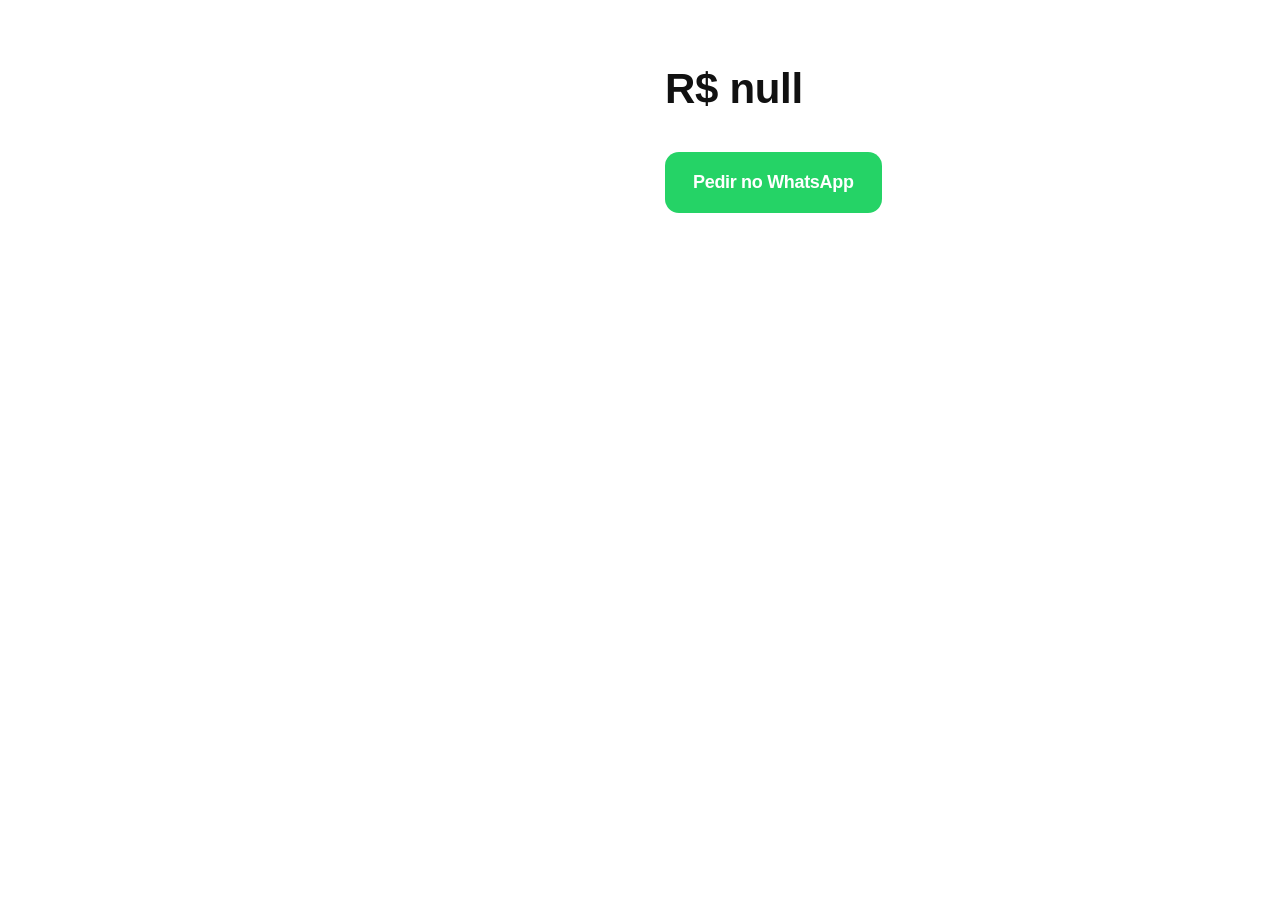
<file: produto.html>
<!DOCTYPE html>
<html lang="pt-br">

<head>
<meta charset="UTF-8">
<meta name="viewport" content="width=device-width, initial-scale=1.0">

<title>Produto</title>

<link rel="stylesheet" href="templatemo-catalyst-style.css">

<style>

body{
    background:#fff;
    font-family:Inter,sans-serif;
}

.produto-pagina{
    max-width:1200px;
    margin:auto;
    padding:40px 20px;

    display:grid;
    grid-template-columns:1fr 1fr;
    gap:50px;
}

.galeria-produto{
    display:flex;
    flex-direction:column;
    gap:15px;
}

.imagem-principal{
    width:100%;
    border-radius:20px;
    overflow:hidden;
    background:#f5f5f5;
}

.imagem-principal img{
    width:100%;
    display:block;
}

.miniaturas{
    display:flex;
    gap:10px;
    overflow:auto;
}

.miniaturas img{
    width:90px;
    height:90px;
    object-fit:cover;
    border-radius:12px;
    cursor:pointer;
    border:2px solid transparent;
}

.miniaturas img.ativa{
    border-color:#b389fd;
}

.produto-info-pagina h1{
    font-size:42px;
    margin-bottom:15px;
}

.produto-preco-pagina{
    font-size:42px;
    font-weight:800;
    margin-bottom:25px;
}

.produto-descricao{
    font-size:16px;
    line-height:1.6;
    color:#555;
    margin-bottom:30px;
}

.btn-whatsapp{
    display:inline-flex;
    align-items:center;
    justify-content:center;

    padding:16px 28px;

    background:#25d366;
    color:white;

    border-radius:14px;

    text-decoration:none;
    font-weight:700;
    font-size:18px;
}

@media(max-width:768px){

    .produto-pagina{
        grid-template-columns:1fr;
    }

    .produto-info-pagina h1{
        font-size:30px;
    }

}

</style>

</head>

<body>

<div class="produto-pagina">

    <div class="galeria-produto">

        <div class="imagem-principal">
            <img id="imagemPrincipal">
        </div>

        <div class="miniaturas" id="miniaturas"></div>

    </div>

    <div class="produto-info-pagina">

        <h1 id="nomeProduto"></h1>

        <div class="produto-preco-pagina">
            <span id="precoProduto"></span>
        </div>

        <div class="produto-descricao" id="descricaoProduto"></div>

        <a
            id="btnWhatsapp"
            class="btn-whatsapp"
            target="_blank"
        >
            Pedir no WhatsApp
        </a>

    </div>

</div>

<script>

const params = new URLSearchParams(location.search);

const nome = params.get("nome");
const valor = params.get("valor");
const descricao = params.get("descricao");

const imagens = JSON.parse(
    decodeURIComponent(params.get("imagens"))
);

document.getElementById("nomeProduto").textContent = nome;

document.getElementById("precoProduto").textContent =
    "R$ " + valor;

document.getElementById("descricaoProduto").textContent =
    descricao || "";

document.getElementById("btnWhatsapp").href =
`https://wa.me/557499641627?text=Quero o produto ${nome}`;

const imagemPrincipal =
document.getElementById("imagemPrincipal");

imagemPrincipal.src =
`thumbs/${imagens[0]}`;

const miniaturas =
document.getElementById("miniaturas");

imagens.forEach((img,index)=>{

    const mini = document.createElement("img");

    mini.src = `thumbs/${img}`;

    if(index === 0){
        mini.classList.add("ativa");
    }

    mini.onclick = ()=>{

        imagemPrincipal.src = `thumbs/${img}`;

        document
            .querySelectorAll(".miniaturas img")
            .forEach(i=>i.classList.remove("ativa"));

        mini.classList.add("ativa");

    };

    miniaturas.appendChild(mini);

});

</script>

</body>
</html>
</file>
<file: templatemo-catalyst-style.css>
/*

TemplateMo 618 The Catalyst

https://templatemo.com/tm-618-the-catalyst

Silver & Acid Light-Mode SaaS Landing Page

*/


*,
*::before,
*::after {
    margin: 0;
    padding: 0;
    box-sizing: border-box;
}

:root {
    /* Silver & Acid Palette */
    --bg: #FAFAFA;
    --surface: #F0F0F0;
    --text: #111111;
    --text-muted: #666666;
    --text-dim: #999999;
    --accent: #b389fd;
    --accent-hover: #c9adfa;
    --border: #E5E5E5;
    --border-light: #EEEEEE;
    --white: #FFFFFF;

    /* Spacing */
    --section-pad: clamp(80px, 10vw, 140px);
    --container: 1200px;
    --gap: 24px;
}

html {
    scroll-behavior: smooth;
    -webkit-font-smoothing: antialiased;
    -moz-osx-font-smoothing: grayscale;
}

#secao2 {
    scroll-margin-top: 100px;
    /* ajusta conforme altura do menu */
}

body {
    font-family: 'Inter', -apple-system, BlinkMacSystemFont, 'SF Pro Display', 'SF Pro Text', sans-serif;
    background: var(--bg);
    color: var(--text);
    line-height: 1.6;
    letter-spacing: -0.02em;
    overflow-x: hidden;
}

a {
    color: inherit;
    text-decoration: none;
}

img {
    max-width: 100%;
    display: block;
}

.container {
    max-width: var(--container);
    /* largura máxima do site */
    margin: 0 auto;
    /* centraliza */
    padding: 0 24px;
    /* margem lateral (IMPORTANTE) */
}

/* ===== Machined Silver Card System ===== */
.card {
    background: var(--surface);
    border: 1px solid var(--border);
    border-radius: 16px;
    box-shadow: inset 0 1px 0 var(--white);
    transition: transform 0.25s cubic-bezier(0.22, 1, 0.36, 1);
}

.card:hover {
    transform: translateY(-2px);
}

/* ===== Acid Button System ===== */
.btn-acid {
    display: inline-flex;
    align-items: center;
    justify-content: center;
    gap: 8px;
    padding: 14px 32px;
    background: var(--accent);
    color: var(--text);
    font-family: inherit;
    font-size: 15px;
    font-weight: 600;
    letter-spacing: -0.02em;
    border: none;
    border-radius: 10px;
    cursor: pointer;
    transition: transform 0.2s cubic-bezier(0.22, 1, 0.36, 1),
        box-shadow 0.2s cubic-bezier(0.22, 1, 0.36, 1);
    user-select: none;
}

.btn-acid:hover {
    transform: translateY(-2px);
    box-shadow: 4px 4px 0px var(--text);
}

.btn-acid:active {
    transform: translateY(0);
    box-shadow: 1px 1px 0px var(--text);
}

.btn-ghost {
    display: inline-flex;
    align-items: center;
    justify-content: center;
    gap: 8px;
    padding: 14px 32px;
    background: transparent;
    color: var(--text);
    font-family: inherit;
    font-size: 15px;
    font-weight: 600;
    letter-spacing: -0.02em;
    border: 1px solid var(--border);
    border-radius: 10px;
    cursor: pointer;
    transition: transform 0.2s cubic-bezier(0.22, 1, 0.36, 1),
        box-shadow 0.2s cubic-bezier(0.22, 1, 0.36, 1),
        border-color 0.2s ease;
}

.btn-ghost:hover {
    transform: translateY(-2px);
    box-shadow: 4px 4px 0px var(--text);
    border-color: var(--text);
}


/* ===== SECTION 1: HERO ===== */
.hero {
    padding-top: 64.8px;
    padding-bottom: 0;
    text-align: center;
    position: relative;
}

.hero-badge {
    display: inline-flex;
    align-items: center;
    gap: 8px;
    padding: 6px 16px 6px 8px;
    background: var(--surface);
    border: 1px solid var(--border);
    border-radius: 100px;
    font-size: 13px;
    font-weight: 500;
    color: var(--text-muted);
    margin-bottom: 32px;
    box-shadow: inset 0 1px 0 var(--white);
}

.hero-badge-dot {
    width: 8px;
    height: 8px;
    background: #22C55E;
    border-radius: 50%;
    animation: pulse-dot 2s ease-in-out infinite;
}

@keyframes pulse-dot {

    0%,
    100% {
        opacity: 1;
    }

    50% {
        opacity: 0.4;
    }
}

.hero h1 {
    font-size: clamp(42px, 6vw, 76px);
    font-weight: 800;
    line-height: 1.02;
    letter-spacing: -0.045em;
    max-width: 820px;
    margin: 0 auto 24px;
}

.hero h1 .accent-word {
    color: var(--text);
    background: var(--accent);
    padding: 0 10px;
    border-radius: 8px;
    display: inline-block;
}

.hero-sub {
    font-size: clamp(16px, 1.8vw, 19px);
    color: var(--text-muted);
    max-width: 800px;
    margin: 0 auto 0px;
    line-height: 1.6;
    font-weight: 400;
}

.hero-actions {
    display: flex;
    align-items: center;
    justify-content: center;
    gap: 16px;
    margin-bottom: 0px;
}

/* Dashboard Mockup */
.hero-dashboard {
    position: relative;
    max-width: 1060px;
    margin: 0 auto;
}

.hero-dashboard::after {
    content: '';
    position: absolute;
    bottom: 0;
    left: 0;
    right: 0;
    height: 200px;
    background: linear-gradient(to top, var(--bg) 0%, transparent 100%);
    pointer-events: none;
    z-index: 2;
}

.dashboard-frame {
    background: var(--surface);
    border: 1px solid var(--border);
    border-radius: 16px 16px 0 0;
    box-shadow: inset 0 1px 0 var(--white),
        0 0 0 1px rgba(0, 0, 0, 0.02),
        0 20px 60px -10px rgba(0, 0, 0, 0.08);
    overflow: hidden;
}

.dashboard-toolbar {
    display: flex;
    align-items: center;
    justify-content: space-between;
    padding: 14px 20px;
    border-bottom: 1px solid var(--border);
}

.dashboard-dots {
    display: flex;
    gap: 7px;
}

.dashboard-dots span {
    width: 11px;
    height: 11px;
    border-radius: 50%;
    background: var(--border);
}

.dashboard-toolbar-tabs {
    display: flex;
    gap: 2px;
}

.dashboard-toolbar-tabs span {
    padding: 5px 14px;
    font-size: 12px;
    font-weight: 500;
    color: var(--text-dim);
    border-radius: 6px;
    cursor: default;
}

.dashboard-toolbar-tabs span.active {
    background: var(--white);
    color: var(--text);
    border: 1px solid var(--border);
    box-shadow: 0 1px 2px rgba(0, 0, 0, 0.04);
}

.dashboard-body {
    padding: 20px;
    display: grid;
    grid-template-columns: 1fr 1fr 1fr;
    gap: 16px;
}

.dash-stat-card {
    background: var(--white);
    border: 1px solid var(--border-light);
    border-radius: 12px;
    padding: 20px;
    box-shadow: inset 0 1px 0 var(--white);
}

.dash-stat-label {
    font-size: 12px;
    font-weight: 500;
    color: var(--text-dim);
    text-transform: uppercase;
    letter-spacing: 0.04em;
    margin-bottom: 8px;
}

.dash-stat-value {
    font-size: 28px;
    font-weight: 800;
    letter-spacing: -0.03em;
    font-variant-numeric: tabular-nums;
}

.dash-stat-change {
    display: inline-flex;
    align-items: center;
    gap: 4px;
    margin-top: 6px;
    font-size: 12px;
    font-weight: 600;
    color: #22C55E;
}

.dash-stat-change.down {
    color: #EF4444;
}

/* Data Table inside dashboard */
.dashboard-table-area {
    grid-column: 1 / -1;
    background: var(--white);
    border: 1px solid var(--border-light);
    border-radius: 12px;
    overflow: hidden;
}

.dash-table-header {
    display: flex;
    align-items: center;
    justify-content: space-between;
    padding: 16px 20px;
    border-bottom: 1px solid var(--border-light);
}

.dash-table-header span {
    font-size: 14px;
    font-weight: 600;
}

.dash-table-header .dash-filter {
    font-size: 12px;
    font-weight: 500;
    color: var(--text-dim);
    padding: 4px 12px;
    border: 1px solid var(--border);
    border-radius: 6px;
}

.dash-table {
    width: 100%;
}

.dash-table-row {
    display: grid;
    grid-template-columns: 2fr 1fr 1fr 1fr 100px;
    padding: 12px 20px;
    align-items: center;
    border-bottom: 1px solid var(--border-light);
    font-size: 13px;
}

.dash-table-row.head {
    font-size: 11px;
    font-weight: 600;
    color: var(--text-dim);
    text-transform: uppercase;
    letter-spacing: 0.05em;
    background: rgba(0, 0, 0, 0.015);
}

.dash-table-row:last-child {
    border-bottom: none;
}

.dash-cell {
    font-variant-numeric: tabular-nums;
}

.dash-cell-name {
    font-weight: 600;
    display: flex;
    align-items: center;
    gap: 10px;
}

.dash-cell-icon {
    width: 28px;
    height: 28px;
    border-radius: 8px;
    display: flex;
    align-items: center;
    justify-content: center;
    font-size: 13px;
    font-weight: 700;
    flex-shrink: 0;
}

.dash-status {
    display: inline-flex;
    padding: 3px 10px;
    border-radius: 100px;
    font-size: 11px;
    font-weight: 600;
}

.dash-status.active {
    background: #DCFCE7;
    color: #166534;
}

.dash-status.pending {
    background: #FEF3C7;
    color: #8b66cb;
}

.dash-status.draft {
    background: var(--surface);
    color: var(--text-muted);
}

/* ===== SECTION 2: SPEED METRICS ===== */

.metrics {
    padding: var(--section-pad) 0;
}

.metrics-label {
    font-size: 13px;
    font-weight: 600;
    text-transform: uppercase;
    letter-spacing: 0.06em;
    color: var(--text-dim);
    text-align: center;
    margin-bottom: 56px;
}

.metrics-grid {
    display: grid;
    grid-template-columns: repeat(3, 1fr);
    gap: 24px;
    align-items: stretch;
}

.metric-item {
    background: var(--white);
    border: 1px solid var(--border);
    border-radius: 24px;
    padding: 48px 24px;
    text-align: center;
    transition: 0.25s;
    box-shadow: 0 5px 20px rgba(0, 0, 0, 0.04);
}

.metric-item:hover {
    transform: translateY(-5px);
    box-shadow: 0 10px 30px rgba(0, 0, 0, 0.08);
}

.metric-number {
    font-size: clamp(56px, 8vw, 88px);
    font-weight: 900;
    letter-spacing: -0.05em;
    line-height: 1;
    font-variant-numeric: tabular-nums;
    margin-bottom: 12px;
    color: var(--text);
}

.metric-number .metric-unit {
    font-size: 0.45em;
    font-weight: 600;
    color: var(--text-muted);
    letter-spacing: -0.02em;
}

.metric-number .metric-highlight {
    background: var(--accent);
    padding: 0 8px;
    border-radius: 8px;
}

.metric-desc {
    font-size: 15px;
    color: var(--text-muted);
    font-weight: 500;
    max-width: 240px;
    margin: 0 auto;
    line-height: 1.6;
}

.metric-divider {
    display: none;
}

/* RESPONSIVO */

@media (max-width: 768px) {

    .metrics-grid {
        grid-template-columns: 1fr;
    }

    .metric-item {
        padding: 36px 20px;
    }

}

/* ===== SECTION 3: THE ENGINE — BENTO GRID ===== */
.engine {
    padding: 0 0 clamp(48px, 6vw, 80px);
}

.section-header {
    text-align: center;
    margin-bottom: 40px;
}

.section-tag {
    display: inline-flex;
    align-items: center;
    gap: 6px;
    font-size: 13px;
    font-weight: 600;
    text-transform: uppercase;
    letter-spacing: 0.06em;
    color: var(--text-dim);
    margin-bottom: 16px;
}

.section-tag::before {
    content: '';
    width: 6px;
    height: 6px;
    background: var(--accent);
    border-radius: 2px;
}

.section-title {
    font-size: clamp(40px, 4vw, 60px);
    font-weight: 800;
    letter-spacing: -0.04em;
    line-height: 1.1;
    max-width: 1200px;
    margin: 0 auto;
}

.bento-grid {
    display: grid;
    grid-template-columns: repeat(3, 1fr);
    gap: 20px;
}

.bento-card {
    padding: 32px 28px;
    display: flex;
    flex-direction: column;
}

.bento-card-icon {
    width: 48px;
    height: 48px;
    background: var(--white);
    border: 1px solid var(--border);
    border-radius: 12px;
    display: flex;
    align-items: center;
    justify-content: center;
    margin-bottom: 24px;
    box-shadow: inset 0 1px 0 var(--white);
}

.bento-card-icon svg {
    width: 22px;
    height: 22px;
    stroke: var(--text);
}

.bento-card h3 {
    font-size: 20px;
    font-weight: 700;
    letter-spacing: -0.03em;
    margin-bottom: 10px;
}

.bento-card p {
    font-size: 15px;
    color: var(--text-muted);
    line-height: 1.6;
    flex: 1;
}

.bento-card-visual {
    margin-top: 28px;
    background: var(--white);
    border: 1px solid var(--border-light);
    border-radius: 12px;
    padding: 16px;
    min-height: 120px;
}

/* Mini chart bars in bento card */
.mini-bars {
    display: flex;
    align-items: flex-end;
    gap: 6px;
    height: 80px;
}

.mini-bar {
    flex: 1;
    background: var(--border);
    border-radius: 4px 4px 0 0;
    transition: height 0.4s cubic-bezier(0.22, 1, 0.36, 1);
}

.mini-bar.highlight {
    background: var(--accent);
}

/* Mini pipeline in bento card */
.mini-pipeline {
    display: flex;
    align-items: center;
    gap: 12px;
}

.mini-pipeline-node {
    flex: 1;
    height: 40px;
    border-radius: 8px;
    display: flex;
    align-items: center;
    justify-content: center;
    font-size: 11px;
    font-weight: 600;
    color: var(--text-muted);
}

.mini-pipeline-node:nth-child(1) {
    background: var(--accent);
    color: var(--text);
}

.mini-pipeline-node:nth-child(2) {
    background: #e8e8e8;
}

.mini-pipeline-node:nth-child(3) {
    background: #e0e0e0;
}

.mini-pipeline-arrow {
    font-size: 12px;
    color: var(--text-dim);
    flex-shrink: 0;
}

/* Mini code block in bento card */
.mini-code {
    font-family: 'SF Mono', 'Fira Code', monospace;
    font-size: 12px;
    line-height: 1.7;
    color: var(--text-muted);
}

.mini-code .keyword {
    color: var(--text);
    font-weight: 600;
}

.mini-code .string {
    color: #16A34A;
}

.mini-code .comment {
    color: var(--text-dim);
}

/* ===== SECTION 4: PRICING ===== */
.pricing {
    padding: clamp(48px, 6vw, 80px) 0;
}

.toggle-wrap {
    display: flex;
    align-items: center;
    justify-content: center;
    gap: 0;
    margin-bottom: 40px;
}

.toggle-container {
    display: flex;
    align-items: center;
    background: var(--surface);
    border: 1px solid var(--border);
    border-radius: 12px;
    padding: 4px;
    box-shadow: inset 0 1px 0 var(--white);
}

.toggle-btn {
    padding: 10px 28px;
    font-family: inherit;
    font-size: 14px;
    font-weight: 600;
    letter-spacing: -0.02em;
    border: none;
    border-radius: 9px;
    cursor: pointer;
    background: transparent;
    color: var(--text-muted);
    transition: all 0.25s cubic-bezier(0.22, 1, 0.36, 1);
    position: relative;
}

.toggle-btn.active {
    background: var(--accent);
    color: var(--text);
    box-shadow: 0 1px 3px rgba(0, 0, 0, 0.08);
}

.toggle-save {
    font-size: 12px;
    font-weight: 600;
    color: #16A34A;
    margin-left: 12px;
    opacity: 0;
    transform: translateX(-8px);
    transition: all 0.3s ease;
}

.toggle-save.visible {
    opacity: 1;
    transform: translateX(0);
}

.pricing-grid {
    display: grid;
    grid-template-columns: repeat(3, 1fr);
    gap: 20px;
    align-items: start;
}

.pricing-card {
    padding: 32px 28px;
    position: relative;
}

.pricing-card.featured {
    border-color: var(--accent);
    border-width: 2px;
}

.pricing-card.featured::before {
    content: 'Most Popular';
    position: absolute;
    top: -13px;
    left: 50%;
    transform: translateX(-50%);
    padding: 4px 16px;
    background: var(--accent);
    color: var(--text);
    font-size: 12px;
    font-weight: 700;
    letter-spacing: -0.01em;
    border-radius: 100px;
    white-space: nowrap;
}

.pricing-plan-name {
    font-size: 16px;
    font-weight: 700;
    letter-spacing: -0.02em;
    margin-bottom: 4px;
}

.pricing-plan-desc {
    font-size: 14px;
    color: var(--text-muted);
    margin-bottom: 24px;
}

.pricing-amount {
    display: flex;
    align-items: baseline;
    gap: 4px;
    margin-bottom: 6px;
}

.pricing-currency {
    font-size: 24px;
    font-weight: 700;
    letter-spacing: -0.02em;
}

.pricing-value {
    font-size: 56px;
    font-weight: 900;
    letter-spacing: -0.05em;
    line-height: 1;
    font-variant-numeric: tabular-nums;
    transition: all 0.3s cubic-bezier(0.22, 1, 0.36, 1);
}

.pricing-period {
    font-size: 14px;
    color: var(--text-dim);
    font-weight: 500;
}

.pricing-billed {
    font-size: 13px;
    color: var(--text-dim);
    margin-bottom: 28px;
    transition: all 0.25s ease;
}

.pricing-billed.yearly-active {
    color: var(--text);
    font-weight: 600;
    background: var(--accent);
    display: inline-block;
    padding: 4px 12px;
    border-radius: 6px;
}

.pricing-card .btn-acid,
.pricing-card .btn-ghost {
    width: 100%;
    margin-bottom: 28px;
}

.pricing-features {
    list-style: none;
    display: flex;
    flex-direction: column;
    gap: 14px;
}

.pricing-features li {
    display: flex;
    align-items: center;
    gap: 10px;
    font-size: 14px;
    color: var(--text-muted);
    font-weight: 500;
}

.pricing-features li svg {
    width: 18px;
    height: 18px;
    flex-shrink: 0;
    stroke: #22C55E;
}

/* ===== SECTION 7: FOOTER ===== */
.footer {
    padding: 80px 0 40px;
    border-top: 1px solid var(--border);
}

.footer-grid {
    display: grid;
    grid-template-columns: 2fr 1fr 1fr 1fr;
    gap: 48px;
    margin-bottom: 64px;
}

.footer-brand-desc {
    font-size: 14px;
    color: var(--text-muted);
    line-height: 1.7;
    max-width: 280px;
    margin-top: 16px;
}

.footer-col-title {
    font-size: 13px;
    font-weight: 700;
    text-transform: uppercase;
    letter-spacing: 0.06em;
    color: var(--text);
    margin-bottom: 20px;
}

.footer-links {
    list-style: none;
    display: flex;
    flex-direction: column;
    gap: 12px;
}

.footer-links a {
    font-size: 14px;
    color: var(--text-dim);
    font-weight: 500;
    transition: color 0.2s ease;
}

.footer-links a:hover {
    color: var(--text-muted);
}

.footer-bottom {
    display: flex;
    align-items: center;
    justify-content: space-between;
    padding-top: 32px;
    border-top: 1px solid var(--border);
}

.footer-copy {
    font-size: 13px;
    color: var(--text-dim);
}

.footer-copy a {
    color: var(--text-muted);
}

.footer-copy a:hover {
    color: var(--text);
}

.footer-bottom-links {
    display: flex;
    gap: 24px;
    list-style: none;
}

.footer-bottom-links a {
    font-size: 13px;
    color: var(--text-dim);
    font-weight: 500;
    transition: color 0.2s ease;
}

.footer-bottom-links a:hover {
    color: var(--text);
}

/* ===== SECTION 5: FAQ ===== */
.faq {
    padding: var(--section-pad) 0;
}

.faq-list {
    max-width: 720px;
    margin: 0 auto;
    display: flex;
    flex-direction: column;
    gap: 12px;
}

.faq-controls {
    max-width: 720px;
    margin: 0 auto 20px;
    display: flex;
    justify-content: flex-end;
    gap: 8px;
}

.faq-ctrl-btn {
    padding: 7px 16px;
    font-family: inherit;
    font-size: 13px;
    font-weight: 600;
    letter-spacing: -0.01em;
    color: var(--text-muted);
    background: var(--surface);
    border: 1px solid var(--border);
    border-radius: 8px;
    cursor: pointer;
    box-shadow: inset 0 1px 0 var(--white);
    transition: color 0.2s ease, border-color 0.2s ease;
}

.faq-ctrl-btn:hover {
    color: var(--text);
    border-color: #CCC;
}

.faq-item {
    background: var(--surface);
    border: 1px solid var(--border);
    border-radius: 14px;
    box-shadow: inset 0 1px 0 var(--white);
    overflow: hidden;
    transition: border-color 0.25s ease;
}

.faq-item.open {
    border-color: #CCCCCC;
}

.faq-question {
    display: flex;
    align-items: center;
    justify-content: space-between;
    gap: 16px;
    width: 100%;
    padding: 22px 24px;
    background: none;
    border: none;
    font-family: inherit;
    font-size: 15px;
    font-weight: 600;
    letter-spacing: -0.02em;
    color: var(--text);
    cursor: pointer;
    text-align: left;
    line-height: 1.4;
}

.faq-question:hover {
    color: var(--text);
}

.faq-icon {
    width: 28px;
    height: 28px;
    flex-shrink: 0;
    background: var(--white);
    border: 1px solid var(--border);
    border-radius: 8px;
    display: flex;
    align-items: center;
    justify-content: center;
    transition: transform 0.3s cubic-bezier(0.22, 1, 0.36, 1),
        background 0.2s ease;
}

.faq-item.open .faq-icon {
    transform: rotate(45deg);
    background: var(--accent);
    border-color: var(--accent);
}

.faq-icon svg {
    width: 14px;
    height: 14px;
}

.faq-answer {
    max-height: 0;
    overflow: hidden;
    transition: max-height 0.4s cubic-bezier(0.22, 1, 0.36, 1);
}

.faq-answer-inner {
    padding: 0 24px 22px;
    font-size: 14px;
    color: var(--text-muted);
    line-height: 1.7;
}

/* ===== SECTION 6: CTA BANNER ===== */
.cta-banner {
    padding: var(--section-pad) 0;
}

.cta-banner-inner {
    background: #2A2A2A;
    border-radius: 24px;
    padding: clamp(56px, 8vw, 96px) clamp(32px, 5vw, 72px);
    text-align: center;
    position: relative;
    overflow: hidden;
}

.cta-banner-inner::before {
    content: '';
    position: absolute;
    top: -120px;
    right: -120px;
    width: 360px;
    height: 360px;
    background: var(--accent);
    border-radius: 50%;
    opacity: 0.08;
    filter: blur(80px);
    pointer-events: none;
}

.cta-banner-inner::after {
    content: '';
    position: absolute;
    bottom: -80px;
    left: -80px;
    width: 260px;
    height: 260px;
    background: var(--accent);
    border-radius: 50%;
    opacity: 0.06;
    filter: blur(60px);
    pointer-events: none;
}

.cta-banner-tag {
    display: inline-flex;
    align-items: center;
    gap: 6px;
    font-size: 12px;
    font-weight: 600;
    text-transform: uppercase;
    letter-spacing: 0.08em;
    color: rgba(255, 255, 255, 0.4);
    margin-bottom: 24px;
    position: relative;
    z-index: 1;
}

.cta-banner-tag::before {
    content: '';
    width: 6px;
    height: 6px;
    background: var(--accent);
    border-radius: 2px;
}

.cta-banner h2 {
    font-size: clamp(32px, 4.5vw, 52px);
    font-weight: 800;
    letter-spacing: -0.04em;
    line-height: 1.1;
    color: var(--white);
    max-width: 580px;
    margin: 0 auto 16px;
    position: relative;
    z-index: 1;
}

.cta-banner p {
    font-size: 16px;
    color: rgba(255, 255, 255, 0.5);
    max-width: 420px;
    margin: 0 auto 40px;
    line-height: 1.6;
    position: relative;
    z-index: 1;
}

.cta-banner-actions {
    display: flex;
    align-items: center;
    justify-content: center;
    gap: 16px;
    position: relative;
    z-index: 1;
}

.cta-banner .btn-acid {
    padding: 16px 40px;
    font-size: 16px;
}

.btn-dark-ghost {
    display: inline-flex;
    align-items: center;
    justify-content: center;
    gap: 8px;
    padding: 16px 40px;
    background: transparent;
    color: rgba(255, 255, 255, 0.7);
    font-family: inherit;
    font-size: 16px;
    font-weight: 600;
    letter-spacing: -0.02em;
    border: 1px solid rgba(255, 255, 255, 0.15);
    border-radius: 10px;
    cursor: pointer;
    transition: transform 0.2s cubic-bezier(0.22, 1, 0.36, 1),
        color 0.2s ease,
        border-color 0.2s ease;
}

.btn-dark-ghost:hover {
    transform: translateY(-2px);
    color: var(--white);
    border-color: rgba(255, 255, 255, 0.3);
}

/* ===== SCROLL REVEAL ===== */
.reveal {
    opacity: 0;
    transform: translateY(24px);
    transition: opacity 0.7s cubic-bezier(0.22, 1, 0.36, 1),
        transform 0.7s cubic-bezier(0.22, 1, 0.36, 1);
}

.reveal.visible {
    opacity: 1;
    transform: translateY(0);
}

/* ===== RESPONSIVE ===== */
@media (max-width: 1024px) {
    .bento-grid {
        grid-template-columns: 1fr;
    }

    .pricing-grid {
        grid-template-columns: 1fr;
        max-width: 440px;
        margin: 0 auto;
    }

    .footer-grid {
        grid-template-columns: 1fr 1fr;
    }
}

@media (max-width: 768px) {


    .hero {
        padding-top: 64.8px;
    }

    .hero-actions {
        flex-direction: column;
    }

    .metrics-grid {
        grid-template-columns: 1fr;
        gap: 0;
    }

    .metric-divider {
        width: 60px;
        height: 1px;
        margin: 0 auto;
    }

    .metric-item {
        padding: 32px 24px;
    }

    .dashboard-body {
        grid-template-columns: 1fr;
        gap: 12px;
    }

    .dash-table-row {
        grid-template-columns: 2fr 1fr 1fr;
    }

    .dash-table-row .dash-cell:nth-child(4),
    .dash-table-row .dash-cell:nth-child(5) {
        display: none;
    }

    .footer-grid {
        grid-template-columns: 1fr;
        gap: 32px;
    }

    .footer-bottom {
        flex-direction: column;
        gap: 16px;
        text-align: center;
    }

    .cta-banner-actions {
        flex-direction: column;
    }

    .cta-banner .btn-acid,
    .btn-dark-ghost {
        width: 100%;
        max-width: 300px;
    }
}

@media (prefers-reduced-motion: reduce) {

    *,
    *::before,
    *::after {
        animation-duration: 0.01ms !important;
        transition-duration: 0.01ms !important;
    }

    .reveal {
        opacity: 1;
        transform: none;
    }
}

/* ===== CATALOGO PRODUTOS ===== */

.catalogo {
    padding: var(--section-pad) 0;
}

.catalogo h2 {
    text-align: center;
    font-size: 32px;
    font-weight: 800;
    margin-bottom: 40px;
}



/* Imagem */

section {
    scroll-margin-top: 100px;
}

/* ===================================
   CARD PRODUTO MODERNO
=================================== */

.produtos {
    padding: 70px 0;
    /* espaço em cima e embaixo */

    /* se quiser reforçar margem lateral só nessa seção, use: */
    /* padding: 70px 20px; */
}



.produtos-container {

    display: grid;

    grid-template-columns: repeat(4, 1fr);

    gap: 22px;

    margin-top: 40px;
}

/* LINK */

.produto-link {
    text-decoration: none;
    color: inherit;
    display: flex;
    height: 100%;
}

/* CARD */

.produto {
    background: #fff;
    border-radius: 18px;
    overflow: hidden;
    border: 1px solid #ececec;
    transition: 0.3s ease;
    position: relative;
    display: flex;
    flex-direction: column;
    width: 100%;
    height: 100%;
    box-shadow: 0 4px 12px rgba(0, 0, 0, 0.04);
}


.produto:hover {

    transform: translateY(-5px);

    box-shadow:
        0 14px 30px rgba(0, 0, 0, 0.08);
}



/* CONTEÚDO */

.produto-info {
    padding: 8px 10px 10px;
    display: flex;
    flex-direction: column;
    flex: 1;
    align-items: center;
    text-align: center;
}

/* ESTRELAS */

.produto-stars {

    color: #ffd028;

    font-size: 20px;

    letter-spacing: 2px;

    margin-top: -5px;

    margin-bottom: -5px;
}

/* PREÇO */

.produto-preco {
    display: flex;
    align-items: baseline;
    justify-content: center;
    gap: 6px;
}

.produto-moeda {

    font-size: 18px;

    font-weight: 700;

    color: #b389fd;

    margin-right: -5px;
}

.produto-valor {

    font-size: 38px;

    line-height: 1;

    font-weight: 800;

    letter-spacing: -1px;

    color: #b389fd;

}

.produto-pix {
    font-size: 14px;
    color: #b389fd;
    margin-left: -5px;
}

.produto-desconto {
    text-align: center;
    font-size: 10px;
    color: #777;
    margin-bottom: 5px;
    margin-top: -8px;
}

.centavos {
    font-size: 14px;
    vertical-align: super;
    font-weight: 900;
    margin-left: -5px;
}

/* PARCELAMENTO */

.produto-parcela {

    font-size: 10px;

    color: #444;

    margin-bottom: 2px;
}

.produto-parcela strong {

    color: #111;
}

/* BOTÃO */

.btn-comprar {
    display: flex;
    align-items: center;
    justify-content: center;

    width: 100%;
    padding: 12px;

    background: #b389fd;
    color: white;

    border-radius: 10px;

    text-align: center;
    font-size: 15px;
    font-weight: 700;

    transition: 0.25s;

    margin-top: auto;
}

.btn-comprar:hover {

    background: #8b66cb;
}

.btn-indisponivel {
    display: flex;
    align-items: center;
    justify-content: center;

    width: 100%;
    padding: 12px;

    background: #ccc;
    color: #666;

    border-radius: 10px;

    text-align: center;
    font-size: 15px;
    font-weight: 700;

    margin-top: auto;
    
    cursor: not-allowed;
}

/* FAVORITO */

.produto-favorito {

    position: absolute;

    top: 12px;

    right: 12px;

    width: 38px;

    height: 38px;

    border-radius: 50%;

    background: rgba(255, 255, 255, 0.95);

    display: flex;

    align-items: center;

    justify-content: center;

    font-size: 18px;

    color: #777;

    backdrop-filter: blur(10px);

    box-shadow:
        0 4px 12px rgba(0, 0, 0, 0.08);
}

/* GALERIA DO PRODUTO */

.produto-galeria {
    position: relative;
    width: 100%;
    aspect-ratio: 1 / 1;
    overflow: hidden;
    background: #f7f7f7;
    flex-shrink: 0;
}

.produto-galeria-imagens {
    width: 100%;
    height: 100%;
}

/* PC: passa o mouse e muda para segunda imagem */
@media (min-width: 769px) {
    .produto-galeria-imagens {
        position: relative;
        overflow: hidden;
    }

    .produto-galeria-imagens img {
        position: absolute;
        inset: 0;
        width: 100%;
        height: 100%;
        object-fit: cover;
        opacity: 0;
        transition: opacity 0.45s ease;
    }

    .produto-galeria-imagens img:first-child {
        opacity: 1;
        z-index: 1;
    }

    .produto-galeria:hover .produto-galeria-imagens img:first-child {
        opacity: 0;
    }

    .produto-galeria:hover .produto-galeria-imagens img:nth-child(2) {
        opacity: 1;
        z-index: 2;
    }
}

/* CELULAR: arrasta para o lado */
@media (max-width: 768px) {
    .produto-galeria-imagens {
        height: 100%;
        display: flex;
        overflow-x: auto;
        scroll-snap-type: x mandatory;
        scrollbar-width: none;
        -webkit-overflow-scrolling: touch;
    }

    .produto-galeria-imagens::-webkit-scrollbar {
        display: none;
    }

    .produto-galeria-imagens img {
        min-width: 100%;
        width: 100%;
        height: 100%;
        flex: 0 0 100%;
        object-fit: cover;
        scroll-snap-align: start;
    }
}

/* BOLINHAS FIXAS */

.produto-bolinhas {
    position: absolute;
    bottom: 12px;
    left: 50%;
    transform: translateX(-50%);
    display: flex;
    gap: 6px;
    z-index: 50;
    pointer-events: none;
}

.produto-bolinha {
    width: 7px;
    height: 7px;
    border-radius: 50%;
    background: rgba(255, 255, 255, 0.55);
    transition: 0.25s;
}

.produto-bolinha.ativa {
    width: 18px;
    border-radius: 20px;
    background: #fff;
}



/* MOBILE */

@media (max-width: 768px) {

    .produtos-container {

        grid-template-columns:
            repeat(2, 1fr);

        gap: 14px;
    }



    .produto-valor {

        font-size: 28px;
    }

    .produto-moeda {

        font-size: 15px;
    }

    .produto-pix {

        font-size: 13px;
    }

    .btn-comprar {
        font-size: 14px;
        padding: 12px;
    }
}

/* CENTRALIZAR INFORMAÇÕES DO CARD */

.produto-oferta {
    background: #c9adfa;
    color: #111;
    font-size: 13px;
    font-weight: 700;
    padding: 6px 10px;
    border-radius: 999px;
    margin-bottom: 12px;
    text-align: center;
}

.produto-badge {
    position: absolute;
    top: 12px;
    left: 12px;

    background: #b389fd;
    color: white;

    padding: 3px 12px;
    border-radius: 0 8px 8px 0;

    font-size: 13px;
    font-weight: 600;

    display: flex;
    align-items: center;
    gap: 6px;

    margin-left: -15px;

    box-shadow: 0 4px 10px rgba(0, 0, 0, 0.15);
}

.filtros-produtos {
    display: flex;
    gap: 12px;
    justify-content: center;
    align-items: center;
    flex-wrap: wrap;
    margin-bottom: 30px;
    gap: 10px;
}

.filtros-produtos {
    width: 100%;
}

.filtros-produtos .busca-wrapper {
    width: 100%;
    max-width: 1100px;
}

.filtros-produtos input {
    width: 100%;
    max-width: 100%;
    padding: 12px 16px;
    border: 1px solid #ddd;
    border-radius: 10px;
    font-size: 15px;
    outline: none;
}

.filtros-produtos input:focus {
    border-color: #b389fd;
}

.filtros-produtos select {

    padding: 12px 16px;

    border-radius: 10px;

    border: 1px solid #ddd;

    font-size: 15px;

    cursor: pointer;

    background: white;
}

.busca-box {
    position: relative;
    width: 100%;
    flex: 1;
}

.busca-box input {
    width: 100%;
    height: 45px;

    padding-left: 40px;
    padding-right: 58px;

    border: 1px solid #b389fd;
    border-radius: 999px;

    background: #ffffff;

    font-size: 16px;
    font-weight: 500;
    color: #555;

    outline: none;

    box-shadow:
        inset 0 1px 2px rgba(255, 255, 255, 0.9),
        0 2px 8px rgba(0, 0, 0, 0.03);

    transition: 0.25s ease;
}

.busca-box input::placeholder {
    color: #b389fd;
}



.busca-box input:focus {
    background: #fff;

    box-shadow:
        0 0 0 3px rgba(179, 137, 253, 0.12),
        0 6px 20px rgba(0, 0, 0, 0.06);
}

.busca-box::after {
    content: "";

    position: absolute;

    right: 20px;
    top: 50%;

    transform: translateY(-50%);

    width: 22px;
    height: 22px;

    background-color: #b389fd;

    mask: url("https://cdn-icons-png.flaticon.com/512/622/622669.png") no-repeat center;
    -webkit-mask: url("https://cdn-icons-png.flaticon.com/512/622/622669.png") no-repeat center;

    mask-size: contain;
    -webkit-mask-size: contain;
}

.footer {

    padding: 40px 0;

    background: var(--surface);

    border-top: 1px solid var(--border);

    text-align: center;
}

/* LINKS DE CIMA */

.footer-links-top {

    display: flex;
    justify-content: center;
    align-items: center;

    gap: 10px;
    flex-wrap: wrap;

    margin-bottom: 20px;
}

.footer-links-top a {

    font-weight: 600;

    color: var(--text);

    text-decoration: none;

    transition: 0.2s;
}

.footer-links-top a:hover {

    color: var(--accent);
}

.footer-links-top span {

    color: var(--text-muted);
}

/* CONTATO */

.footer-contato p {

    margin: 8px 0;

    font-weight: 500;

    color: var(--text);
}

.footer-contato a {

    color: var(--text);

    text-decoration: none;

    transition: 0.2s;
}

.footer-contato a:hover {

    color: var(--accent);
}

.modal {

    display: none;

    position: fixed;

    top: 0;
    left: 0;

    width: 100%;
    height: 100%;

    background: rgba(0, 0, 0, 0.5);

    align-items: center;
    justify-content: center;

    z-index: 9999;
}

.modal-box {

    background: var(--white);

    padding: 30px;

    border-radius: 16px;

    max-width: 600px;
    width: 90%;

    max-height: 80vh;
    overflow-y: auto;
}

.fechar {

    position: absolute;

    right: 20px;
    top: 15px;

    font-size: 24px;
    cursor: pointer;

    color: white;
}

.modal-box h2 {

    margin-bottom: 15px;
}

.modal-box p {

    margin-bottom: 10px;
    color: var(--text-muted);
}

.modal-box ul {

    margin: 10px 0 15px 20px;
}

.modal-filtro {
    display: none;

    position: fixed;
    inset: 0;

    background: rgba(0, 0, 0, 0.45);

    align-items: center;
    justify-content: center;

    z-index: 99999;
}

.modal-filtro-box {
    background: white;

    width: 90%;
    max-width: 380px;

    padding: 28px;

    border-radius: 20px;

    box-shadow: 0 20px 60px rgba(0, 0, 0, 0.18);

    position: relative;
}

.modal-filtro-box h2 {
    text-align: center;
    margin-bottom: 20px;
}

.modal-filtro-box button {
    width: 100%;

    padding: 14px;

    margin-bottom: 10px;

    border: 1px solid #eee;
    border-radius: 12px;

    background: #fafafa;

    font-size: 16px;
    font-weight: 600;



    cursor: pointer;
}

.modal-filtro-box button:hover {
    background: var(--accent);
    color: white;
}

.fechar-filtro {
    position: absolute;

    top: 5px;
    right: 18px;

    font-size: 26px;

    cursor: pointer;
}

.btn-abrir-filtro {
    position: absolute;

    left: 5px;
    top: 50%;

    transform: translateY(-50%);

    width: 34px;
    height: 34px;

    padding: 0 !important;

    background: transparent;
    border: none;
    box-shadow: none;

    display: flex;
    align-items: center;
    justify-content: center;

    z-index: 2;
}

.btn-abrir-filtro .texto-filtro {
    display: none;
}

.btn-abrir-filtro::before {
    content: "";

    width: 12px;
    height: 12px;

    border-right: 2px solid #b389fd;
    border-bottom: 2px solid #b389fd;

    transform: rotate(45deg) translateY(-2px);
    margin-left: -11px;

    display: block;

}

.btn-abrir-filtro::after {
    content: "";

    position: absolute;

    right: +5px;
    top: 50%;

    transform: translateY(-50%);

    width: 1px;
    height: 22px;

    background: #ddd;
}

.tooltip-filtro {
    display: none;
    position: absolute;
    left: 48px;
    top: 50%;
    transform: translateY(-50%);
    z-index: 3;
}

.tooltip-filtro-box {
    position: relative;
    max-width: 240px;
    padding: 12px 14px;
    border-radius: 16px;
    background: rgba(255, 255, 255, 0.98);
    border: 1px solid rgba(0, 0, 0, 0.08);
    box-shadow: 0 18px 40px rgba(0, 0, 0, 0.15);
    color: #111;
    font-size: 14px;
    line-height: 1.45;
}

.tooltip-filtro-arrow {
    position: absolute;
    left: -8px;
    top: 50%;
    transform: translateY(-50%) rotate(45deg);
    width: 16px;
    height: 16px;
    background: rgba(255, 255, 255, 0.98);
    border-left: 1px solid rgba(0, 0, 0, 0.08);
    border-bottom: 1px solid rgba(0, 0, 0, 0.08);
}

.tooltip-filtro-close {
    position: absolute;
    top: 6px;
    right: 8px;
    font-size: 16px;
    color: #666;
    cursor: pointer;
}

@media (max-width: 768px) {
    .tooltip-filtro {
        left: 50px;
        top: calc(100% + 10px);
        transform: translateY(0);
    }

    .tooltip-filtro-arrow {
        left: 24px;
        top: -8px;
        transform: rotate(45deg);
    }
}

@media (max-width: 768px) {

    .btn-abrir-filtro {
        width: 42px;
        height: 42px;
        padding: 0 !important;
        flex: 0 0 50px;
        gap: 0;
    }

    .btn-abrir-filtro .texto-filtro {
        display: none !important;
    }

    .btn-abrir-filtro::after {
        content: "";

        position: absolute;

        right: +10px;
        top: 50%;

        transform: translateY(-50%);

        width: 1px;
        height: 22px;

        background: #ddd;
    }
}

.banner-home {
    position: relative;
    overflow: hidden;
    border-radius: 24px;
}

.banner-track {
    display: flex;
    width: 100%;
    transform: translateX(0);
    transition: transform 0.8s ease-in-out !important;
    will-change: transform;
}

.banner-track img {
    width: 100%;
    min-width: 100%;
    flex: 0 0 100%;
    height: 360px;
    object-fit: cover;
    display: block;
}

@media (max-width: 768px) {
    .banner-track img {
        height: 220px;
    }
}

@media (min-width: 769px) {
    .banner-track img {
        height: 600px;
    }
}


.banner-home {
    position: relative;
    margin-top: 0px;
    overflow: hidden;
    border-radius: 0px;
}

.banner-track img {
    width: 100%;
    min-width: 100%;
    flex: 0 0 100%;
    height: 360px;
    object-fit: cover;
    display: block;
}

@media (max-width: 768px) {
    .banner-track img {
        height: 220px;
    }
}


.banner-track img {
    width: 100%;
    min-width: 100%;
    height: 360px;
    object-fit: cover;
}

.banner-dots {
    position: absolute;
    bottom: 12px;
    left: 50%;
    transform: translateX(-50%);

    display: flex;
    gap: 8px;
}

.banner-dot {
    width: 8px;
    height: 8px;

    background: rgba(255, 255, 255, 0.5);
    border-radius: 50%;

    transition: 0.3s;
}

.banner-dot.active {
    background: white;
    width: 18px;
    border-radius: 10px;
}

@media (max-width: 768px) {
    .banner-track img {
        height: 220px;
    }
}

.banner-track-mobile {
    display: none;
}

@media (max-width: 768px) {
    .banner-track {
        display: none;
    }

    .banner-track-mobile {
        display: flex;
        width: 100%;
        transform: translateX(0);
        transition: transform 0.8s ease-in-out !important;
        will-change: transform;
    }

    .banner-track-mobile img {
        width: 100%;
        min-width: 100%;
        flex: 0 0 100%;

        height: 600px;
        /* 👈 altura fixa */

        object-fit: cover;
        /* preenche sem distorcer */
        display: block;
    }
}



@media (max-width: 768px) {

    .busca-wrapper .busca-box {
        flex: 1;
    }

}

@media (max-width: 768px) {

    .busca-wrapper {
        max-width: 100%;
    }
}

/* ================================
   NAVBAR LIMPA - VERSÃO FINAL
================================ */

.nav {
    position: fixed;
    top: 0;
    left: 0;
    right: 0;
    z-index: 99999;
    background: #b389fd;
    border-bottom: 1px solid var(--border);
}

.nav-inner {
    max-width: var(--container);
    margin: 0 auto;
    padding: 0 24px;
    height: 64px;
    display: grid !important;
    grid-template-columns: 160px 1fr 160px;
    align-items: center;
    gap: 20px;
    position: relative;
}

.nav-logo {
    display: flex !important;
    align-items: center;
    justify-self: start;
}

.nav-logo-mark {
    width: 100px;
    height: 60px;
}

.nav-logo-mark img {
    width: 100%;
    height: 100%;
    object-fit: contain;
}

.nav-links {
    list-style: none;
    display: flex !important;
    align-items: center;
    justify-content: center;
    gap: 20px;
    margin: 0;
    padding: 0;
}

.nav-links a {
    color: white;
    font-size: 14px;
    font-weight: 600;
}

.nav-links a:hover {
    color: #eee0ff;
}

.nav-cta {
    display: flex;
    justify-content: end;
    align-items: center;
}

/* Busca da navbar escondida no início */
.busca-nav {
    opacity: 0;
    pointer-events: none;
    transform: translateY(12px);
    transition:
        opacity 0.35s ease,
        transform 0.35s ease;
}

/* Botão menu escondido no PC normal */
.nav-toggle {
    display: none;
    width: 42px;
    height: 42px;
    border: none;
    background: transparent;
    cursor: pointer;
    align-items: center;
    justify-content: center;
    z-index: 999999;
}

.nav-toggle span {
    display: block;
    width: 24px;
    height: 2px;
    background: white;
    position: relative;
}

.nav-toggle span::before,
.nav-toggle span::after {
    content: "";
    position: absolute;
    left: 0;
    width: 24px;
    height: 2px;
    background: white;
    transition: 0.3s ease;
}

.nav-toggle span::before {
    top: -7px;
}

.nav-toggle span::after {
    top: 7px;
}

.nav-toggle.active span {
    background: transparent;
}

.nav-toggle.active span::before {
    top: 0;
    transform: rotate(45deg);
}

.nav-toggle.active span::after {
    top: 0;
    transform: rotate(-45deg);
}

/* ================================
   PC - QUANDO A BUSCA SOBE
================================ */

@media (min-width: 769px) {

    .nav.modo-busca .nav-inner {
        grid-template-columns: 1fr auto;
    }

    .nav.modo-busca .nav-logo {
        display: none !important;
    }

    .nav.modo-busca .nav-links {
        display: none !important;
    }

    .nav.modo-busca .nav-cta {
        position: absolute;
        left: 50%;
        top: 50%;
        transform: translate(-50%, -50%);
        width: min(900px, calc(100% - 140px));
    }

    .nav.modo-busca .busca-nav {
        opacity: 1;
        pointer-events: auto;
        transform: translateY(0);
        width: 100%;
        max-width: 900px;
    }

    .nav.modo-busca .busca-box {
        width: 100%;
    }

    .nav.modo-busca .nav-toggle {
        display: flex;
        position: absolute;
        right: 24px;
        top: 50%;
        transform: translateY(-50%);
    }

    .nav.modo-busca .nav-links.open {
        display: flex !important;
        flex-direction: column;
        position: fixed;
        top: 76px;
        right: 24px;
        width: 280px;
        max-height: 70vh;
        overflow-y: auto;
        background: white;
        padding: 22px;
        gap: 16px;
        border-radius: 18px;
        box-shadow: 0 20px 50px rgba(0, 0, 0, 0.18);
    }

    .nav.modo-busca .nav-links.open a {
        color: #111;
        font-size: 17px;
        font-weight: 700;
        text-align: center;
    }
}

/* ================================
   MOBILE
================================ */

@media (max-width: 768px) {

    .nav-inner {
        height: 90px;
        display: flex !important;
        justify-content: center;
        align-items: center;

        transition: height 0.35s ease;
    }

    .nav-logo {
        position: absolute;
        left: 50%;
        transform: translateX(-50%);
    }

    .nav-logo-mark {
        width: 120px;
        height: 78px;
    }

    .nav-toggle {
        display: flex;
        position: absolute;
        right: 20px;
    }

    .nav-links {
        display: none !important;
    }

    .nav-links.open {
        display: flex !important;
        flex-direction: column;
        position: fixed;
        top: 95px;
        left: 50%;
        transform: translateX(-50%);
        width: calc(100% - 40px);
        max-width: 360px;
        background: white;
        padding: 24px;
        gap: 18px;
        border-radius: 18px;
        box-shadow: 0 20px 50px rgba(0, 0, 0, 0.18);
    }

    .nav-links.open a {
        color: #111;
        font-size: 20px;
        font-weight: 700;
        text-align: center;
    }

    .nav.modo-busca .nav-inner {
        height: 64px;
        justify-content: center;
    }

    .nav.modo-busca .nav-logo {
        display: none !important;
    }

    .nav-cta {
        display: flex;
        width: calc(100% - 75px);
        margin-right: 50px;

        opacity: 0;
        pointer-events: none;
        transform: translateY(22px) scale(0.96);

        transition:
            opacity 0.35s ease,
            transform 0.55s cubic-bezier(0.22, 1, 0.36, 1);
    }

    .nav.modo-busca .nav-cta {
        opacity: 1;
        pointer-events: auto;
        transform: translateY(0) scale(1);
    }

    .nav.modo-busca .busca-nav {
        opacity: 1;
        pointer-events: auto;
        transform: translateY(0);
        width: 100%;
    }

    .nav.modo-busca .nav-links.open {
        top: 76px;
    }

    .hero {
        padding-top: 90px;
    }
}

/* REMOVE ANIMAÇÃO DE SAÍDA DA BUSCA */

.nav:not(.modo-busca) .busca-nav {
    transition: none !important;
}

.nav.modo-busca .busca-nav {
    transition:
        opacity 0.35s ease,
        transform 0.35s ease !important;
}

/* ================================
   TITULOS DOS PRODUTOS
================================ */

.produto-info h3 {

    font-size: 17px;

    font-weight: 500;

    line-height: 1.35;

    letter-spacing: -0.03em;

    color: #111;

    margin-bottom: 1px;

    min-height: calc(17px * 1.35 * 2);

    display: -webkit-box;

    -webkit-line-clamp: 2;

    -webkit-box-orient: vertical;

    overflow: hidden;

    text-overflow: ellipsis;

    word-break: break-word;

}

/* DESKTOP GRANDE */
@media (min-width: 1200px){

    .produto-info h3{

        font-size: 18px;

        min-height: calc(18px * 1.35 * 2);

    }

}

/* MOBILE */
@media (max-width:768px){

    .produto-info h3{

        font-size: 16px;

        min-height: calc(16px * 1.35 * 2);

    }

}
</file>
